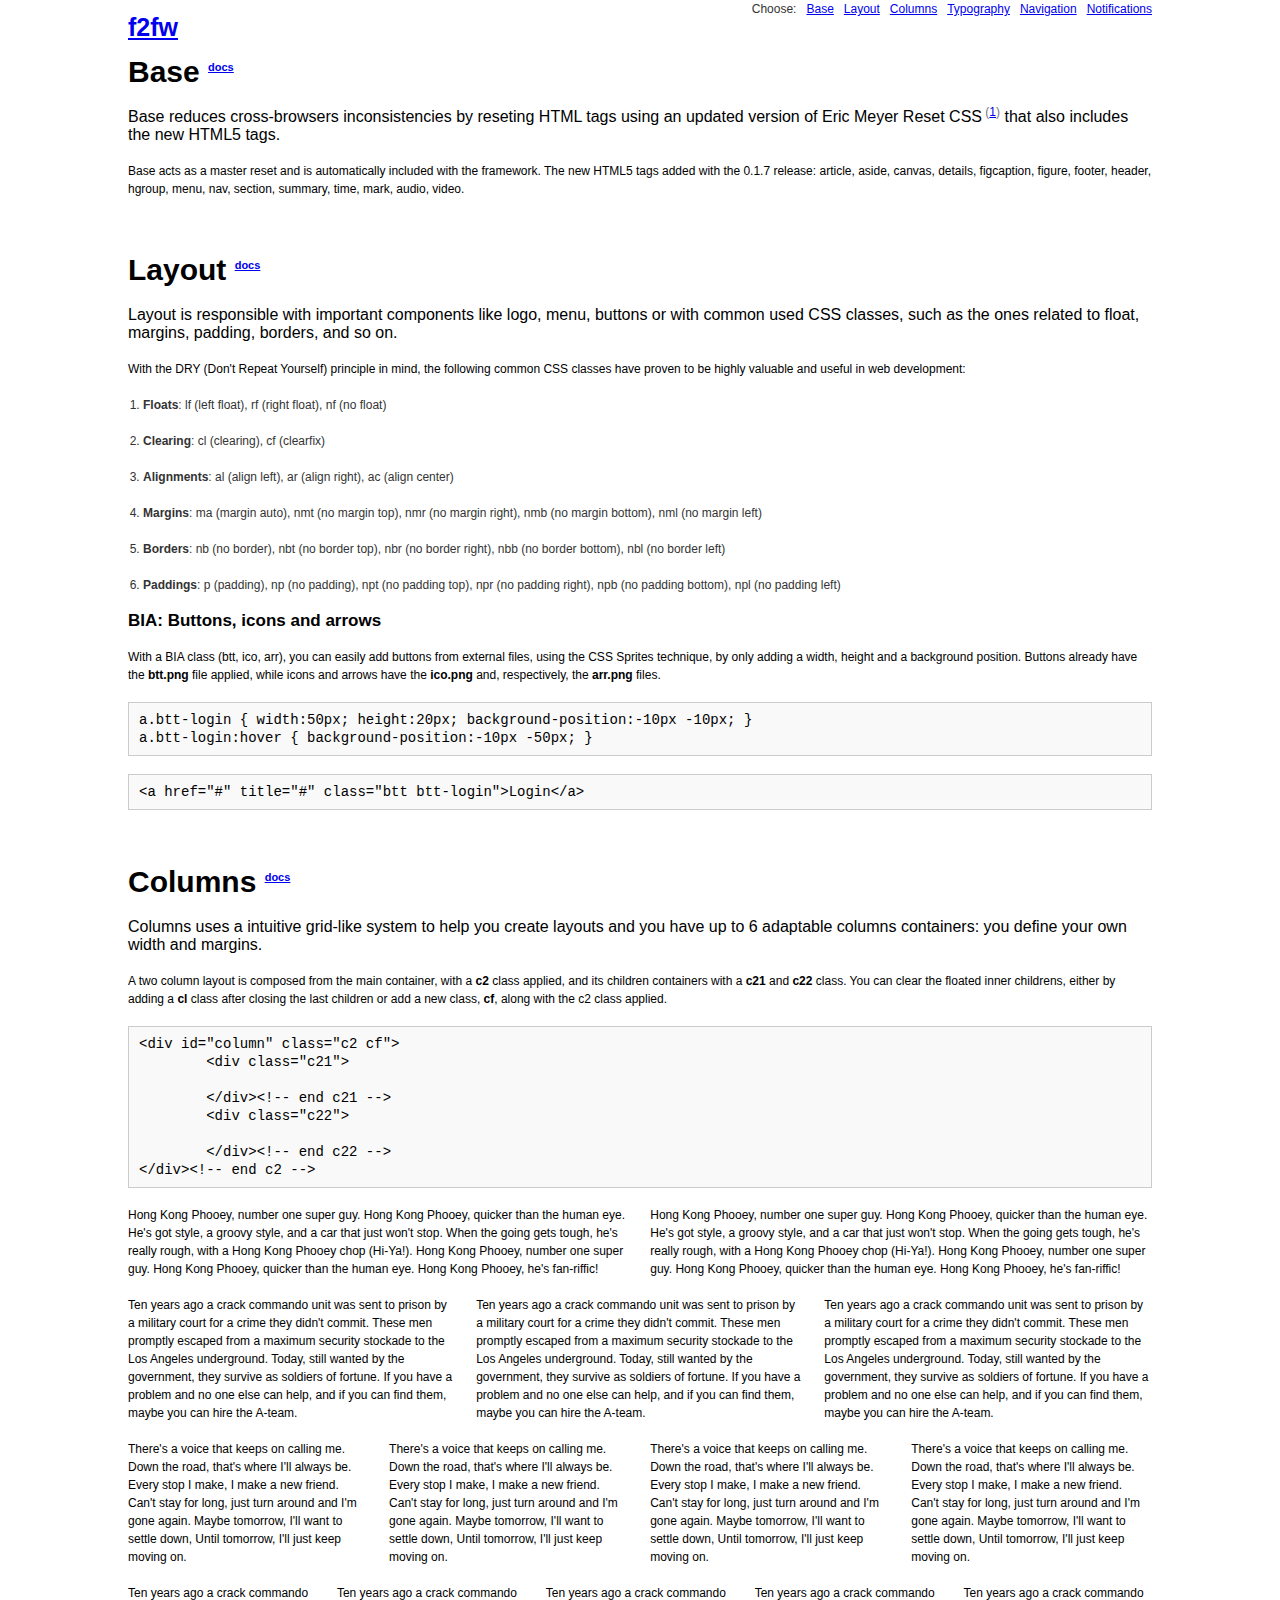
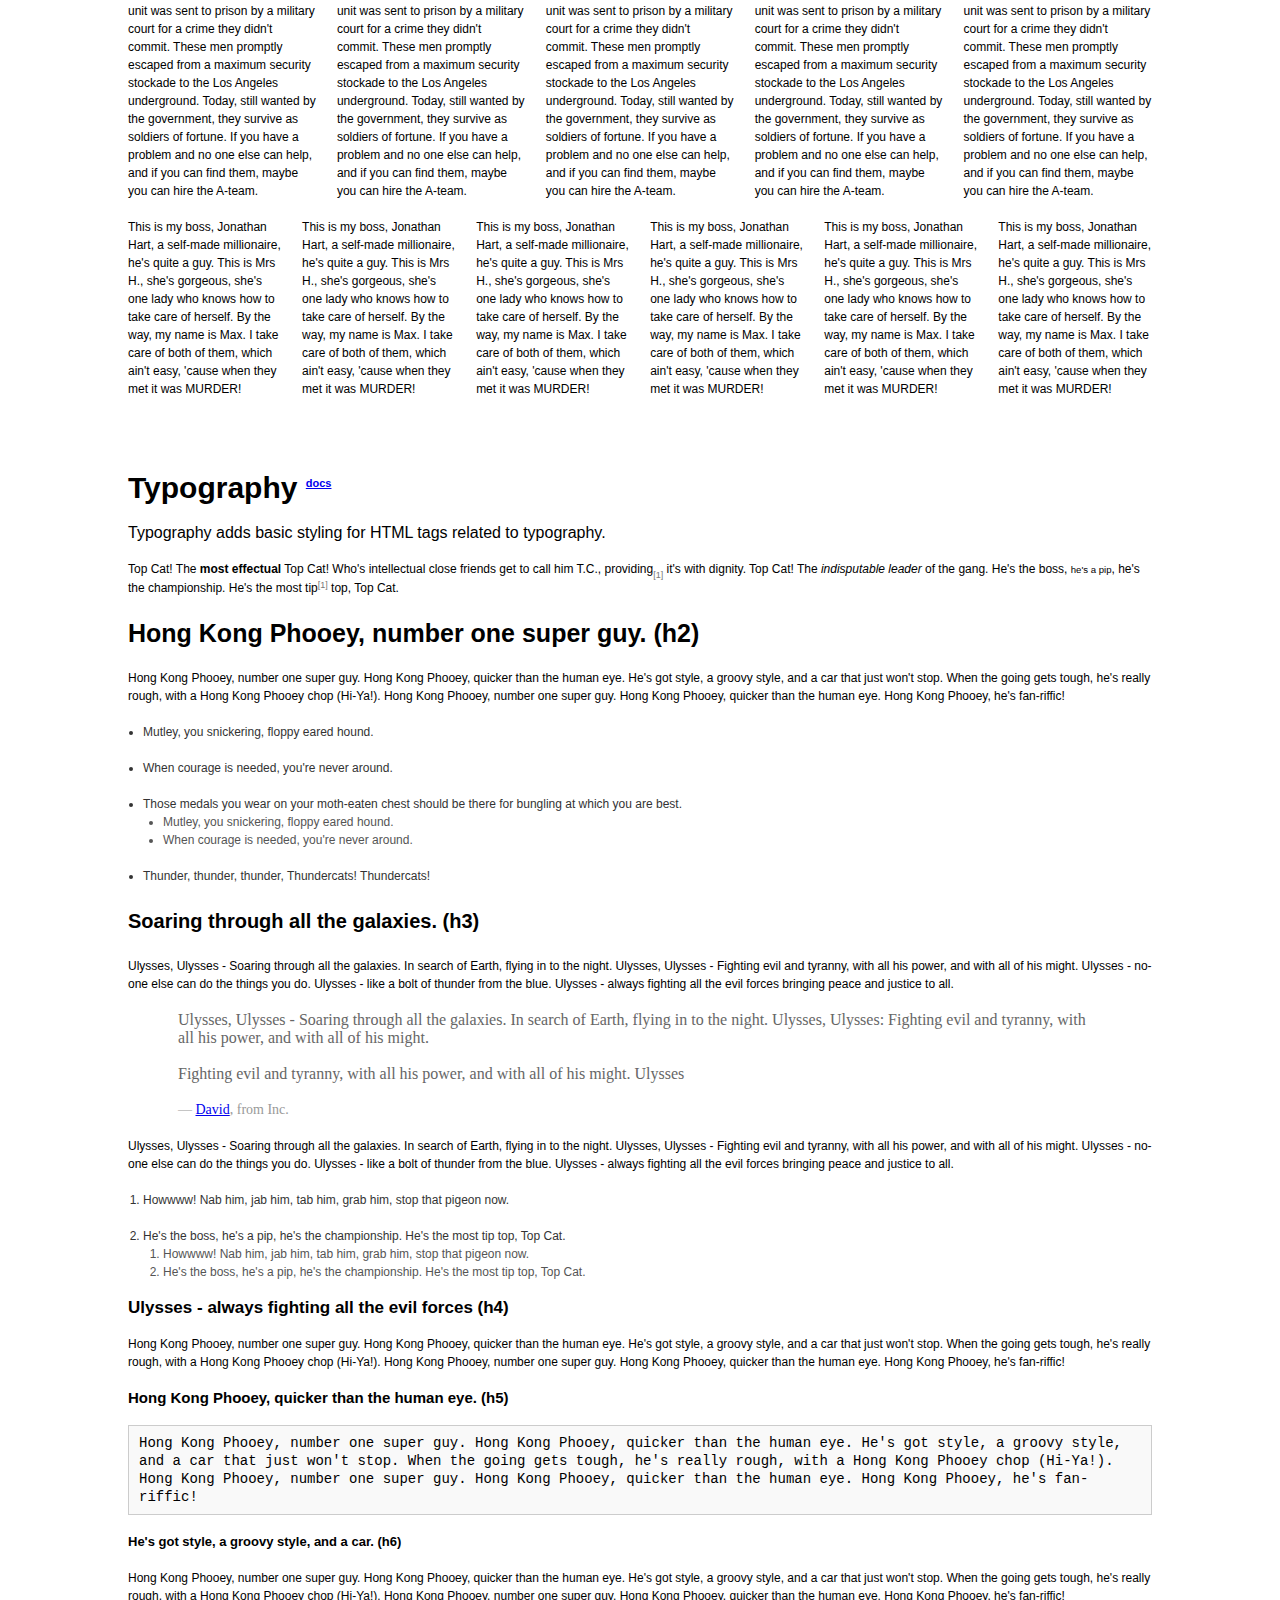
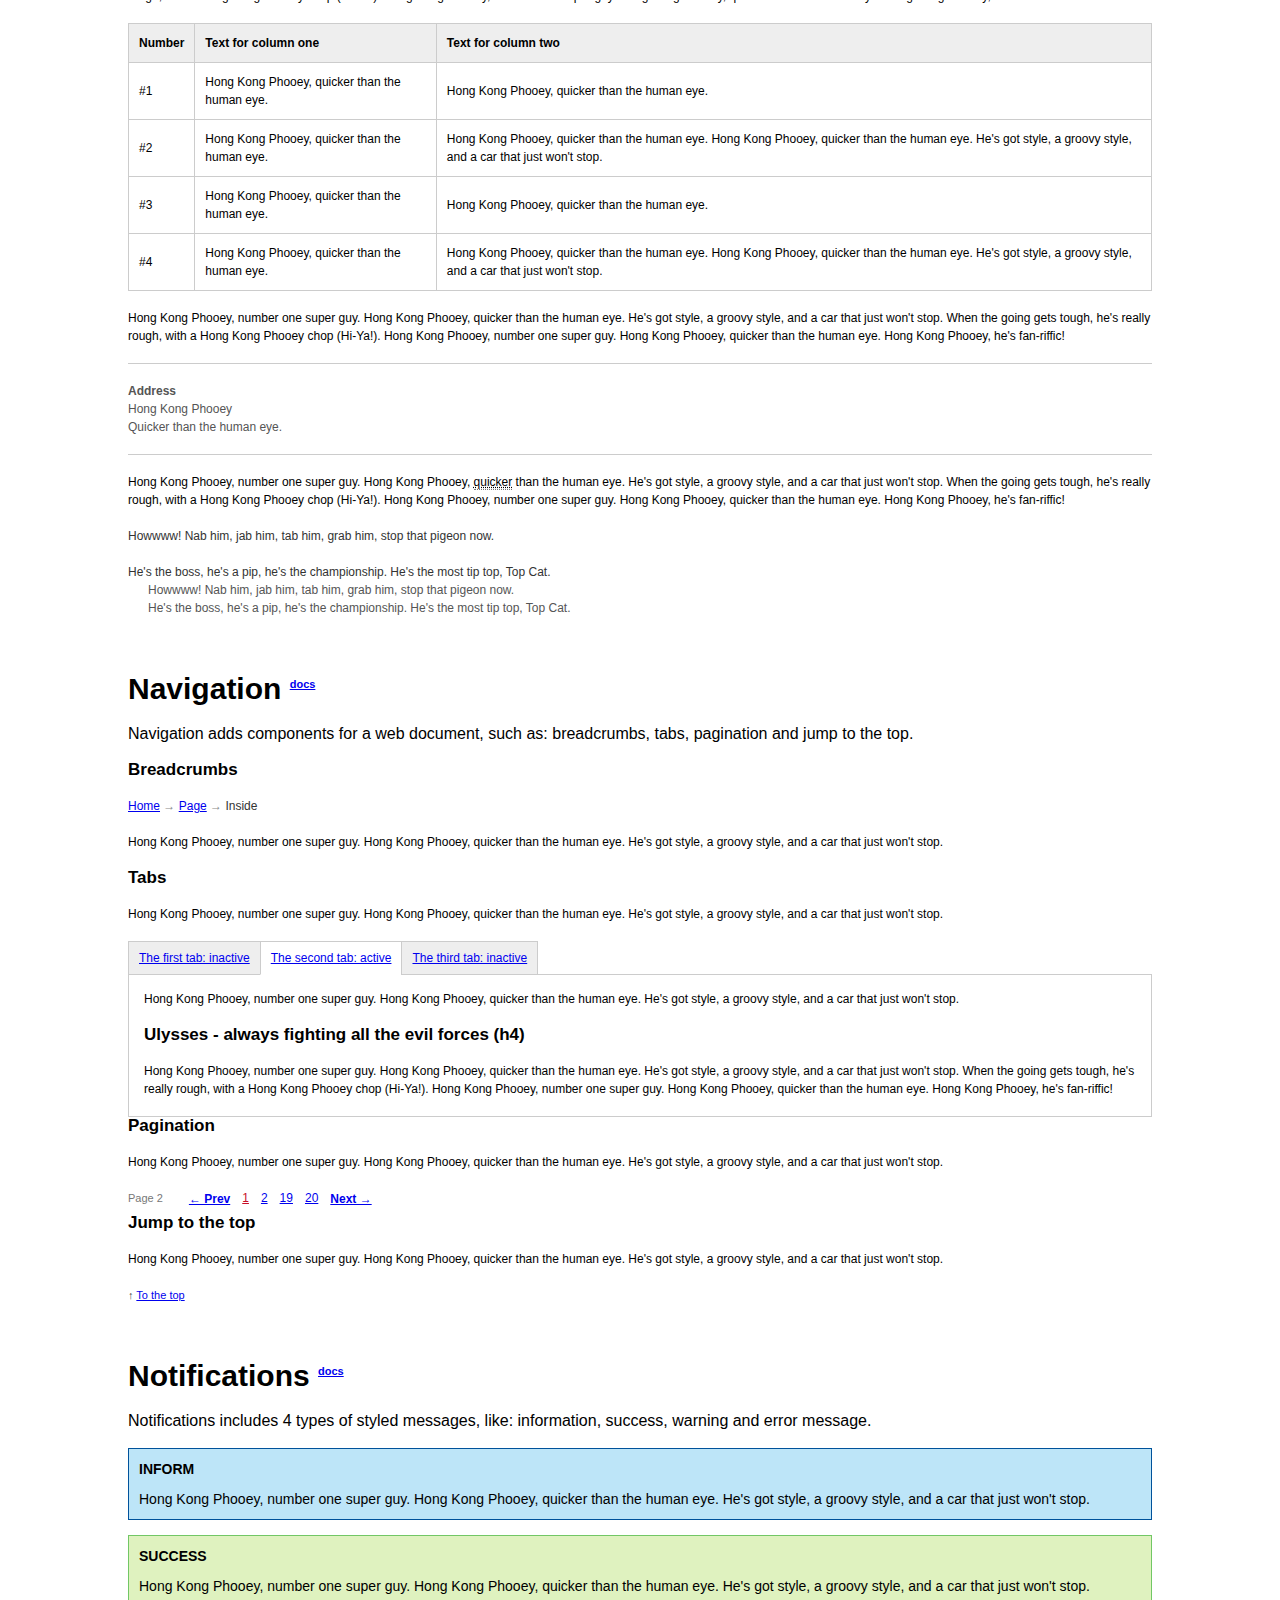
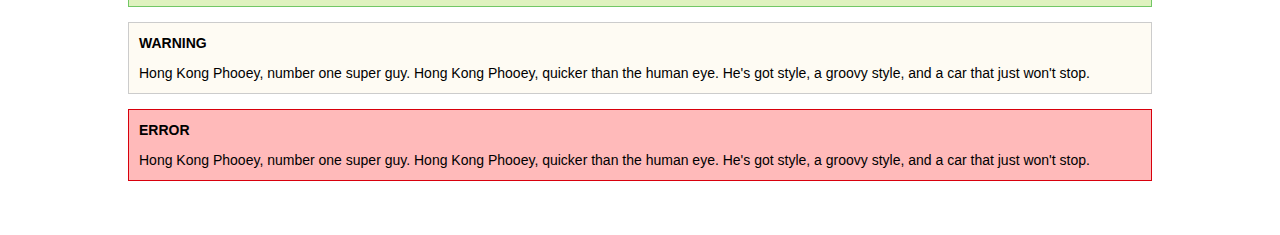
<file: nodes.html>
<!doctype html>
<html>
<head>
<meta charset="utf-8" />
<title>F2fw nodes</title>

<link href="includes/css/style.css" rel="stylesheet" type="text/css" />
<link href="includes/css/print.css" rel="stylesheet" type="text/css" media="print" />

<!--[if IE 8]><link href="includes/css/style-ie8.css" rel="stylesheet" type="text/css" /><![endif]-->
<!--[if lte IE 7]><link href="includes/css/style-ie7.css" rel="stylesheet" type="text/css" /><![endif]-->
<!--[if IE 6]><script type="text/javascript" src="includes/js/ie6.notify.js"></script><![endif]-->

<style type="text/css">
article { margin:0 0 54px 0; }
h1 sup a { font-size:11px; }
p.p16 { font-size:16px; }
</style>

</head>
<body>
	<div id="container">
		
		<header id="header">
			<div id="logo">
				<h3><a href="#" title="f2fw">f2fw</a></h3>
			</div><!-- end #logo -->
			<nav id="menu">
				<ul>
					<li>Choose:</li>
					<li><a href="#base" title="Base">Base</a></li>
					<li><a href="#layout" title="Layout">Layout</a></li>
					<li><a href="#columns" title="Columns">Columns</a></li>
					<li><a href="#typography" title="Typography">Typography</a></li>
					<li><a href="#navigation" title="Navigation">Navigation</a></li>
					<li><a href="#notifications" title="Notifications">Notifications</a></li>
					<div class="cl"></div>
				</ul>
			</nav><!-- end #menu -->
			<div class="cl"></div>
		</header><!-- end #header -->

		<article id="base">
			<h1>Base <sup><a href="http://f2fw.com/documentation/base" title="Base">docs</a></sup></h1>
			<p class="p16">Base reduces cross-browsers inconsistencies by reseting HTML tags using an updated version of Eric Meyer Reset CSS<sup> (<a href="http://meyerweb.com/eric/tools/css/reset/" title="Eric Meyer" target="_blank">1</a>)</sup> that also includes the new HTML5 tags.</p>
			<p>Base acts as a master reset and is automatically included with the framework. The new HTML5 tags added with the 0.1.7 release: <span class="tag">article, aside, canvas, details, figcaption, figure, footer, header, hgroup, menu, nav, section, summary, time, mark, audio, video</span>.</p>
		</article><!-- end #base -->

		<article id="layout">
			<h1>Layout <sup><a href="http://f2fw.com/documentation/layout" title="Layout">docs</a></sup></h1>
			<p class="p16">Layout is responsible with important components like logo, menu, buttons or with common used CSS classes, such as the ones related to float, margins, padding, borders, and so on.</p>
			<p>With the DRY (Don't Repeat Yourself) principle in mind, the following common CSS classes have proven to be highly valuable and useful in web development:</p>
			<ol>
				<li><strong>Floats</strong>: lf (left float), rf (right float), nf (no float)</li>
				<li><strong>Clearing</strong>: cl (clearing), cf (clearfix)</li>
				<li><strong>Alignments</strong>: al (align left), ar (align right), ac (align center)</li>
				<li><strong>Margins</strong>: ma (margin auto), nmt (no margin top), nmr (no margin right), nmb (no margin bottom), nml (no margin left)</li>
				<li><strong>Borders</strong>: nb (no border), nbt (no border top), nbr (no border right), nbb (no border bottom), nbl (no border left)</li>
				<li><strong>Paddings</strong>: p (padding), np (no padding), npt (no padding top), npr (no padding right), npb (no padding bottom), npl (no padding left)</li>
			</ol>
			<h4>BIA: Buttons, icons and arrows</h4>
			<p>With a BIA class (btt, ico, arr), you can easily add buttons from external files, using the CSS Sprites technique, by only adding a width, height and a background position. Buttons already have the <strong>btt.png</strong> file applied, while icons and arrows have the <strong>ico.png</strong> and, respectively, the <strong>arr.png</strong> files.</p>

<pre>a.btt-login { width:50px; height:20px; background-position:-10px -10px; }
a.btt-login:hover { background-position:-10px -50px; }</pre>
<pre>&lt;a href="#" title="#" class="btt btt-login"&gt;Login&lt;/a&gt;</pre>

		</article><!-- end #layout -->
	
		<article id="columns">
			<h1>Columns <sup><a href="http://f2fw.com/documentation/columns" title="Columns">docs</a></sup></h1>
			<p class="p16">Columns uses a intuitive grid-like system to help you create layouts and you have up to 6 adaptable columns containers: you define your own width and margins.</p>
			<p>A two column layout is composed from the main container, with a <strong>c2</strong> class applied, and its children containers with a <strong>c21</strong> and <strong>c22</strong> class. You can clear the floated inner childrens, either by adding a <strong>cl</strong> class after closing the last children or add a new class, <strong>cf</strong>, along with the c2 class applied.</p>
<pre>&lt;div id="column" class="c2 cf"&gt;
	&lt;div class="c21"&gt;

	&lt;/div&gt;&lt;!-- end c21 --&gt;
	&lt;div class="c22"&gt;

	&lt;/div&gt;&lt;!-- end c22 --&gt;
&lt;/div&gt;&lt;!-- end c2 --&gt;</pre>
			<div class="c2 cf">
				<div class="c21">
					<p>Hong Kong Phooey, number one super guy. Hong Kong Phooey, quicker than the human eye. He's got style, a groovy style, and a car that just won't stop. When the going gets tough, he's really rough, with a Hong Kong Phooey chop (Hi-Ya!). Hong Kong Phooey, number one super guy. Hong Kong Phooey, quicker than the human eye. Hong Kong Phooey, he's fan-riffic!</p>
				</div><!-- end .c21 -->
				<div class="c22">
					<p>Hong Kong Phooey, number one super guy. Hong Kong Phooey, quicker than the human eye. He's got style, a groovy style, and a car that just won't stop. When the going gets tough, he's really rough, with a Hong Kong Phooey chop (Hi-Ya!). Hong Kong Phooey, number one super guy. Hong Kong Phooey, quicker than the human eye. Hong Kong Phooey, he's fan-riffic!</p>
				</div><!-- end .c22 -->			
			</div><!-- end .c2 -->
			
			<div class="c3 cf">
				<div class="c31">
					<p>Ten years ago a crack commando unit was sent to prison by a military court for a crime they didn't commit. These men promptly escaped from a maximum security stockade to the Los Angeles underground. Today, still wanted by the government, they survive as soldiers of fortune. If you have a problem and no one else can help, and if you can find them, maybe you can hire the A-team.</p>
				</div><!-- end .c31 -->
				<div class="c32">
					<p>Ten years ago a crack commando unit was sent to prison by a military court for a crime they didn't commit. These men promptly escaped from a maximum security stockade to the Los Angeles underground. Today, still wanted by the government, they survive as soldiers of fortune. If you have a problem and no one else can help, and if you can find them, maybe you can hire the A-team.</p>
				</div><!-- end .c32 -->
				<div class="c33">
					<p>Ten years ago a crack commando unit was sent to prison by a military court for a crime they didn't commit. These men promptly escaped from a maximum security stockade to the Los Angeles underground. Today, still wanted by the government, they survive as soldiers of fortune. If you have a problem and no one else can help, and if you can find them, maybe you can hire the A-team.</p>
				</div><!-- end .c33 -->
			</div><!-- end .c3 -->
			
			<div class="c4 cf">
				<div class="c41">
					<p>There's a voice that keeps on calling me. Down the road, that's where I'll always be. Every stop I make, I make a new friend. Can't stay for long, just turn around and I'm gone again. Maybe tomorrow, I'll want to settle down, Until tomorrow, I'll just keep moving on.</p>
				</div><!-- end .c41 -->
				<div class="c42">
					<p>There's a voice that keeps on calling me. Down the road, that's where I'll always be. Every stop I make, I make a new friend. Can't stay for long, just turn around and I'm gone again. Maybe tomorrow, I'll want to settle down, Until tomorrow, I'll just keep moving on.</p>
				</div><!-- end .c42 -->
				<div class="c43">
					<p>There's a voice that keeps on calling me. Down the road, that's where I'll always be. Every stop I make, I make a new friend. Can't stay for long, just turn around and I'm gone again. Maybe tomorrow, I'll want to settle down, Until tomorrow, I'll just keep moving on.</p>
				</div><!-- end .c43 -->
				<div class="c44">
					<p>There's a voice that keeps on calling me. Down the road, that's where I'll always be. Every stop I make, I make a new friend. Can't stay for long, just turn around and I'm gone again. Maybe tomorrow, I'll want to settle down, Until tomorrow, I'll just keep moving on.</p>
				</div><!-- end .c44 -->
			</div><!-- end .c4 -->
			
			<div class="c5 cf">
				<div class="c51">
					<p>Ten years ago a crack commando unit was sent to prison by a military court for a crime they didn't commit. These men promptly escaped from a maximum security stockade to the Los Angeles underground. Today, still wanted by the government, they survive as soldiers of fortune. If you have a problem and no one else can help, and if you can find them, maybe you can hire the A-team.</p>
				</div><!-- end .c51 -->
				<div class="c52">
					<p>Ten years ago a crack commando unit was sent to prison by a military court for a crime they didn't commit. These men promptly escaped from a maximum security stockade to the Los Angeles underground. Today, still wanted by the government, they survive as soldiers of fortune. If you have a problem and no one else can help, and if you can find them, maybe you can hire the A-team.</p>
				</div><!-- end .c52 -->
				<div class="c53">
					<p>Ten years ago a crack commando unit was sent to prison by a military court for a crime they didn't commit. These men promptly escaped from a maximum security stockade to the Los Angeles underground. Today, still wanted by the government, they survive as soldiers of fortune. If you have a problem and no one else can help, and if you can find them, maybe you can hire the A-team.</p>
				</div><!-- end .c53 -->
				<div class="c54">
					<p>Ten years ago a crack commando unit was sent to prison by a military court for a crime they didn't commit. These men promptly escaped from a maximum security stockade to the Los Angeles underground. Today, still wanted by the government, they survive as soldiers of fortune. If you have a problem and no one else can help, and if you can find them, maybe you can hire the A-team.</p>
				</div><!-- end .c54 -->
				<div class="c55">
					<p>Ten years ago a crack commando unit was sent to prison by a military court for a crime they didn't commit. These men promptly escaped from a maximum security stockade to the Los Angeles underground. Today, still wanted by the government, they survive as soldiers of fortune. If you have a problem and no one else can help, and if you can find them, maybe you can hire the A-team.</p>
				</div><!-- end .c55 -->
			</div><!-- end .c5 -->
			
			<div class="c6 cf">
				<div class="c61">
					<p>This is my boss, Jonathan Hart, a self-made millionaire, he's quite a guy. This is Mrs H., she's gorgeous, she's one lady who knows how to take care of herself. By the way, my name is Max. I take care of both of them, which ain't easy, 'cause when they met it was MURDER!</p>
				</div><!-- end .c61 -->
				<div class="c62">
					<p>This is my boss, Jonathan Hart, a self-made millionaire, he's quite a guy. This is Mrs H., she's gorgeous, she's one lady who knows how to take care of herself. By the way, my name is Max. I take care of both of them, which ain't easy, 'cause when they met it was MURDER!</p>
				</div><!-- end .c62 -->
				<div class="c63">
					<p>This is my boss, Jonathan Hart, a self-made millionaire, he's quite a guy. This is Mrs H., she's gorgeous, she's one lady who knows how to take care of herself. By the way, my name is Max. I take care of both of them, which ain't easy, 'cause when they met it was MURDER!</p>
				</div><!-- end .c63 -->
				<div class="c64">
					<p>This is my boss, Jonathan Hart, a self-made millionaire, he's quite a guy. This is Mrs H., she's gorgeous, she's one lady who knows how to take care of herself. By the way, my name is Max. I take care of both of them, which ain't easy, 'cause when they met it was MURDER!</p>
				</div><!-- end .c65 -->
				<div class="c65">
					<p>This is my boss, Jonathan Hart, a self-made millionaire, he's quite a guy. This is Mrs H., she's gorgeous, she's one lady who knows how to take care of herself. By the way, my name is Max. I take care of both of them, which ain't easy, 'cause when they met it was MURDER!</p>
				</div><!-- end .c65 -->
				<div class="c66">
					<p>This is my boss, Jonathan Hart, a self-made millionaire, he's quite a guy. This is Mrs H., she's gorgeous, she's one lady who knows how to take care of herself. By the way, my name is Max. I take care of both of them, which ain't easy, 'cause when they met it was MURDER!</p>
				</div><!-- end .c66 -->
			</div><!-- end .c6 -->

		</article><!-- end #columns -->
		
		<article id="typography">
			<h1>Typography <sup><a href="http://f2fw.com/documentation/typography" title="Typography">docs</a></sup></h1>
			<p class="p16">Typography adds basic styling for HTML tags related to typography.</p>
			
			<p>Top Cat! The <strong>most effectual</strong> Top Cat! Who's intellectual close friends get to call him T.C., providing<sub>[1]</sub> it's with dignity. Top Cat! The <em>indisputable leader</em> of the gang. He's the boss, <small>he's a pip</small>, he's the championship. He's the most tip<sup>[1]</sup> top, Top Cat.</p>
			<h2>Hong Kong Phooey, number one super guy. (h2)</h2>
			<p>Hong Kong Phooey, number one super guy. Hong Kong Phooey, quicker than the human eye. He's got style, a groovy style, and a car that just won't stop. When the going gets tough, he's really rough, with a Hong Kong Phooey chop (Hi-Ya!). Hong Kong Phooey, number one super guy. Hong Kong Phooey, quicker than the human eye. Hong Kong Phooey, he's fan-riffic!</p>
			<ul>
				<li>Mutley, you snickering, floppy eared hound.</li>
				<li>When courage is needed, you're never around.</li>
				<li>Those medals you wear on your moth-eaten chest should be there for bungling at which you are best.
					<ul>
						<li>Mutley, you snickering, floppy eared hound.</li>
						<li>When courage is needed, you're never around.</li>
					</ul>
				</li>
				<li>Thunder, thunder, thunder, Thundercats! Thundercats!</li>
			</ul>
			<h3>Soaring through all the galaxies. (h3)</h3>
			<p>Ulysses, Ulysses - Soaring through all the galaxies. In search of Earth, flying in to the night. Ulysses, Ulysses - Fighting evil and tyranny, with all his power, and with all of his might. Ulysses - no-one else can do the things you do. Ulysses - like a bolt of thunder from the blue. Ulysses - always fighting all the evil forces bringing peace and justice to all.</p>
			<blockquote>
				<p>Ulysses, Ulysses - Soaring through all the galaxies. In search of Earth, flying in to the night. Ulysses, Ulysses: Fighting evil and tyranny, with all his power, and with all of his might.</p>
				<p>Fighting evil and tyranny, with all his power, and with all of his might. Ulysses</p>
				<p class="author">&mdash; <a href="#" title="#">David</a>, from Inc.</p>
			</blockquote>
			<p>Ulysses, Ulysses - Soaring through all the galaxies. In search of Earth, flying in to the night. Ulysses, Ulysses - Fighting evil and tyranny, with all his power, and with all of his might. Ulysses - no-one else can do the things you do. Ulysses - like a bolt of thunder from the blue. Ulysses - always fighting all the evil forces bringing peace and justice to all.</p>
			<ol>
				<li>Howwww! Nab him, jab him, tab him, grab him, stop that pigeon now.</li>
				<li>He's the boss, he's a pip, he's the championship. He's the most tip top, Top Cat.
					<ol>
						<li>Howwww! Nab him, jab him, tab him, grab him, stop that pigeon now.</li>
						<li>He's the boss, he's a pip, he's the championship. He's the most tip top, Top Cat.</li>
					</ol>
				</li>
			</ol>
			<h4>Ulysses - always fighting all the evil forces (h4)</h4>
			<p>Hong Kong Phooey, number one super guy. Hong Kong Phooey, quicker than the human eye. He's got style, a groovy style, and a car that just won't stop. When the going gets tough, he's really rough, with a Hong Kong Phooey chop (Hi-Ya!). Hong Kong Phooey, number one super guy. Hong Kong Phooey, quicker than the human eye. Hong Kong Phooey, he's fan-riffic!</p>
			<h5>Hong Kong Phooey, quicker than the human eye. (h5)</h5>
			<pre>Hong Kong Phooey, number one super guy. Hong Kong Phooey, quicker than the human eye. He's got style, a groovy style, and a car that just won't stop. When the going gets tough, he's really rough, with a Hong Kong Phooey chop (Hi-Ya!). Hong Kong Phooey, number one super guy. Hong Kong Phooey, quicker than the human eye. Hong Kong Phooey, he's fan-riffic!</pre>
			<h6>He's got style, a groovy style, and a car. (h6)</h6>
			<p>Hong Kong Phooey, number one super guy. Hong Kong Phooey, quicker than the human eye. He's got style, a groovy style, and a car that just won't stop. When the going gets tough, he's really rough, with a Hong Kong Phooey chop (Hi-Ya!). Hong Kong Phooey, number one super guy. Hong Kong Phooey, quicker than the human eye. Hong Kong Phooey, he's fan-riffic!</p>

			<table>
				<tr>
					<th>Number</th>
					<th>Text for column one</th>
					<th>Text for column two</th>
				</tr>
				<tr>
					<td>#1</td>
					<td>Hong Kong Phooey, quicker than the human eye.</td>
					<td>Hong Kong Phooey, quicker than the human eye.</td>
				</tr>
				<tr>
					<td>#2</td>
					<td>Hong Kong Phooey, quicker than the human eye.</td>
					<td>Hong Kong Phooey, quicker than the human eye. Hong Kong Phooey, quicker than the human eye. He's got style, a groovy style, and a car that just won't stop.</td>
				</tr>
				<tr>
					<td>#3</td>
					<td>Hong Kong Phooey, quicker than the human eye.</td>
					<td>Hong Kong Phooey, quicker than the human eye.</td>
				</tr>
				<tr>
					<td>#4</td>
					<td>Hong Kong Phooey, quicker than the human eye.</td>
					<td>Hong Kong Phooey, quicker than the human eye. Hong Kong Phooey, quicker than the human eye. He's got style, a groovy style, and a car that just won't stop.</td>
				</tr>
			</table>

			<p>Hong Kong Phooey, number one super guy. Hong Kong Phooey, quicker than the human eye. He's got style, a groovy style, and a car that just won't stop. When the going gets tough, he's really rough, with a Hong Kong Phooey chop (Hi-Ya!). Hong Kong Phooey, number one super guy. Hong Kong Phooey, quicker than the human eye. Hong Kong Phooey, he's fan-riffic!</p>	
			<hr />
			
			<address>
				<strong>Address</strong><br />
				Hong Kong Phooey<br />
				Quicker than the human eye.
			</address>
			
			<hr />
			<p>Hong Kong Phooey, number one super guy. Hong Kong Phooey, <abbr title="quicker">quicker</abbr> than the human eye. He's got style, a groovy style, and a car that just won't stop. When the going gets tough, he's really rough, with a Hong Kong Phooey chop (Hi-Ya!). Hong Kong Phooey, number one super guy. Hong Kong Phooey, quicker than the human eye. Hong Kong Phooey, he's fan-riffic!</p>
			
			<ol class="nostyle">
				<li>Howwww! Nab him, jab him, tab him, grab him, stop that pigeon now.</li>
				<li>He's the boss, he's a pip, he's the championship. He's the most tip top, Top Cat.
					<ol>
						<li>Howwww! Nab him, jab him, tab him, grab him, stop that pigeon now.</li>
						<li>He's the boss, he's a pip, he's the championship. He's the most tip top, Top Cat.</li>
					</ol>
				</li>
			</ol>
		</article><!-- end #typography -->

		<article id="navigation">
			<h1>Navigation <sup><a href="http://f2fw.com/documentation/navigation" title="Navigation">docs</a></sup></h1>
			<p class="p16">Navigation adds components for a web document, such as: breadcrumbs, tabs, pagination and jump to the top.</p>
			
			<h4>Breadcrumbs</h4>
			<div class="breadcrumbs">
				<p><a href="#" title="#">Home</a> <span class="sep">&rarr;</span> <a href="#" title="#">Page</a> <span class="sep">&rarr;</span> <span class="current"> Inside</span></p>
			</div><!-- end .breadcrumbs -->
			<p>Hong Kong Phooey, number one super guy. Hong Kong Phooey, quicker than the human eye. He's got style, a groovy style, and a car that just won't stop.</p>
			
			<h4>Tabs</h4>
			<p>Hong Kong Phooey, number one super guy. Hong Kong Phooey, quicker than the human eye. He's got style, a groovy style, and a car that just won't stop.</p>
			<div class="tabs">
				<div class="tabs-n">
					<ul>
						<li><a href="#" title="#">The first tab: inactive</a></li>
						<li class="active"><a href="#" title="#">The second tab: active</a></li>
						<li><a href="#" title="#">The third tab: inactive</a></li>
						<div class="cl"></div>
					</ul>
				</div><!-- end .tabs-n -->
				<div class="tabs-c">
					<p>Hong Kong Phooey, number one super guy. Hong Kong Phooey, quicker than the human eye. He's got style, a groovy style, and a car that just won't stop.</p>
					<h4>Ulysses - always fighting all the evil forces (h4)</h4>
					<p>Hong Kong Phooey, number one super guy. Hong Kong Phooey, quicker than the human eye. He's got style, a groovy style, and a car that just won't stop. When the going gets tough, he's really rough, with a Hong Kong Phooey chop (Hi-Ya!). Hong Kong Phooey, number one super guy. Hong Kong Phooey, quicker than the human eye. Hong Kong Phooey, he's fan-riffic!</p>
				</div><!-- end .tabs-c -->
			</div><!-- end .tabs -->
			
			<h4>Pagination</h4>
			<p>Hong Kong Phooey, number one super guy. Hong Kong Phooey, quicker than the human eye. He's got style, a groovy style, and a car that just won't stop.</p>
			<div class="pagination">
				<ul class="cf">
					<li class="page">Page 2</li>
					<li class="ext"><a href="#" title="#">&larr; Prev</a></li>
					<li class="active"><a href="#" title="#">1</a></li>
					<li><a href="#" title="#">2</a></li>
					<li><a href="#" title="#">19</a></li>
					<li><a href="#" title="#">20</a</li>
					<li class="ext"><a href="#" title="#">Next &rarr;</a></li>
				</ul>
			</div><!-- end .pagination -->
			
			<h4>Jump to the top</h4>
			<p>Hong Kong Phooey, number one super guy. Hong Kong Phooey, quicker than the human eye. He's got style, a groovy style, and a car that just won't stop.</p>
			<div class="jump">
				<p>&uarr; <a href="#" title="#">To the top</a></p>
			</div><!-- end .jump -->
			
		</article><!-- end #navigation -->
		
		<article id="notifications">
			<h1>Notifications <sup><a href="http://f2fw.com/documentation/notifications" title="Notifications">docs</a></sup></h1>
			<p class="p16">Notifications includes 4 types of styled messages, like: information, success, warning and error message.</p>
			
			<div class="notifications">
				<div class="inform">
					<p class="title">Inform</p>
					<p>Hong Kong Phooey, number one super guy. Hong Kong Phooey, quicker than the human eye. He's got style, a groovy style, and a car that just won't stop.</p>
				</div><!-- end .inform -->
				<div class="success">
					<p class="title">Success</p>
					<p>Hong Kong Phooey, number one super guy. Hong Kong Phooey, quicker than the human eye. He's got style, a groovy style, and a car that just won't stop.</p>
				</div><!-- end .success -->
				<div class="warning">
					<p class="title">Warning</p>
					<p>Hong Kong Phooey, number one super guy. Hong Kong Phooey, quicker than the human eye. He's got style, a groovy style, and a car that just won't stop.</p>
				</div><!-- end .warning -->
				<div class="error">
					<p class="title">Error</p>
					<p>Hong Kong Phooey, number one super guy. Hong Kong Phooey, quicker than the human eye. He's got style, a groovy style, and a car that just won't stop.</p>
				</div><!-- end .error -->
			</div><!-- end .notifications -->
		</article><!-- end #notifications -->
		
	</div><!-- end #container -->
</body>
</html>
</file>
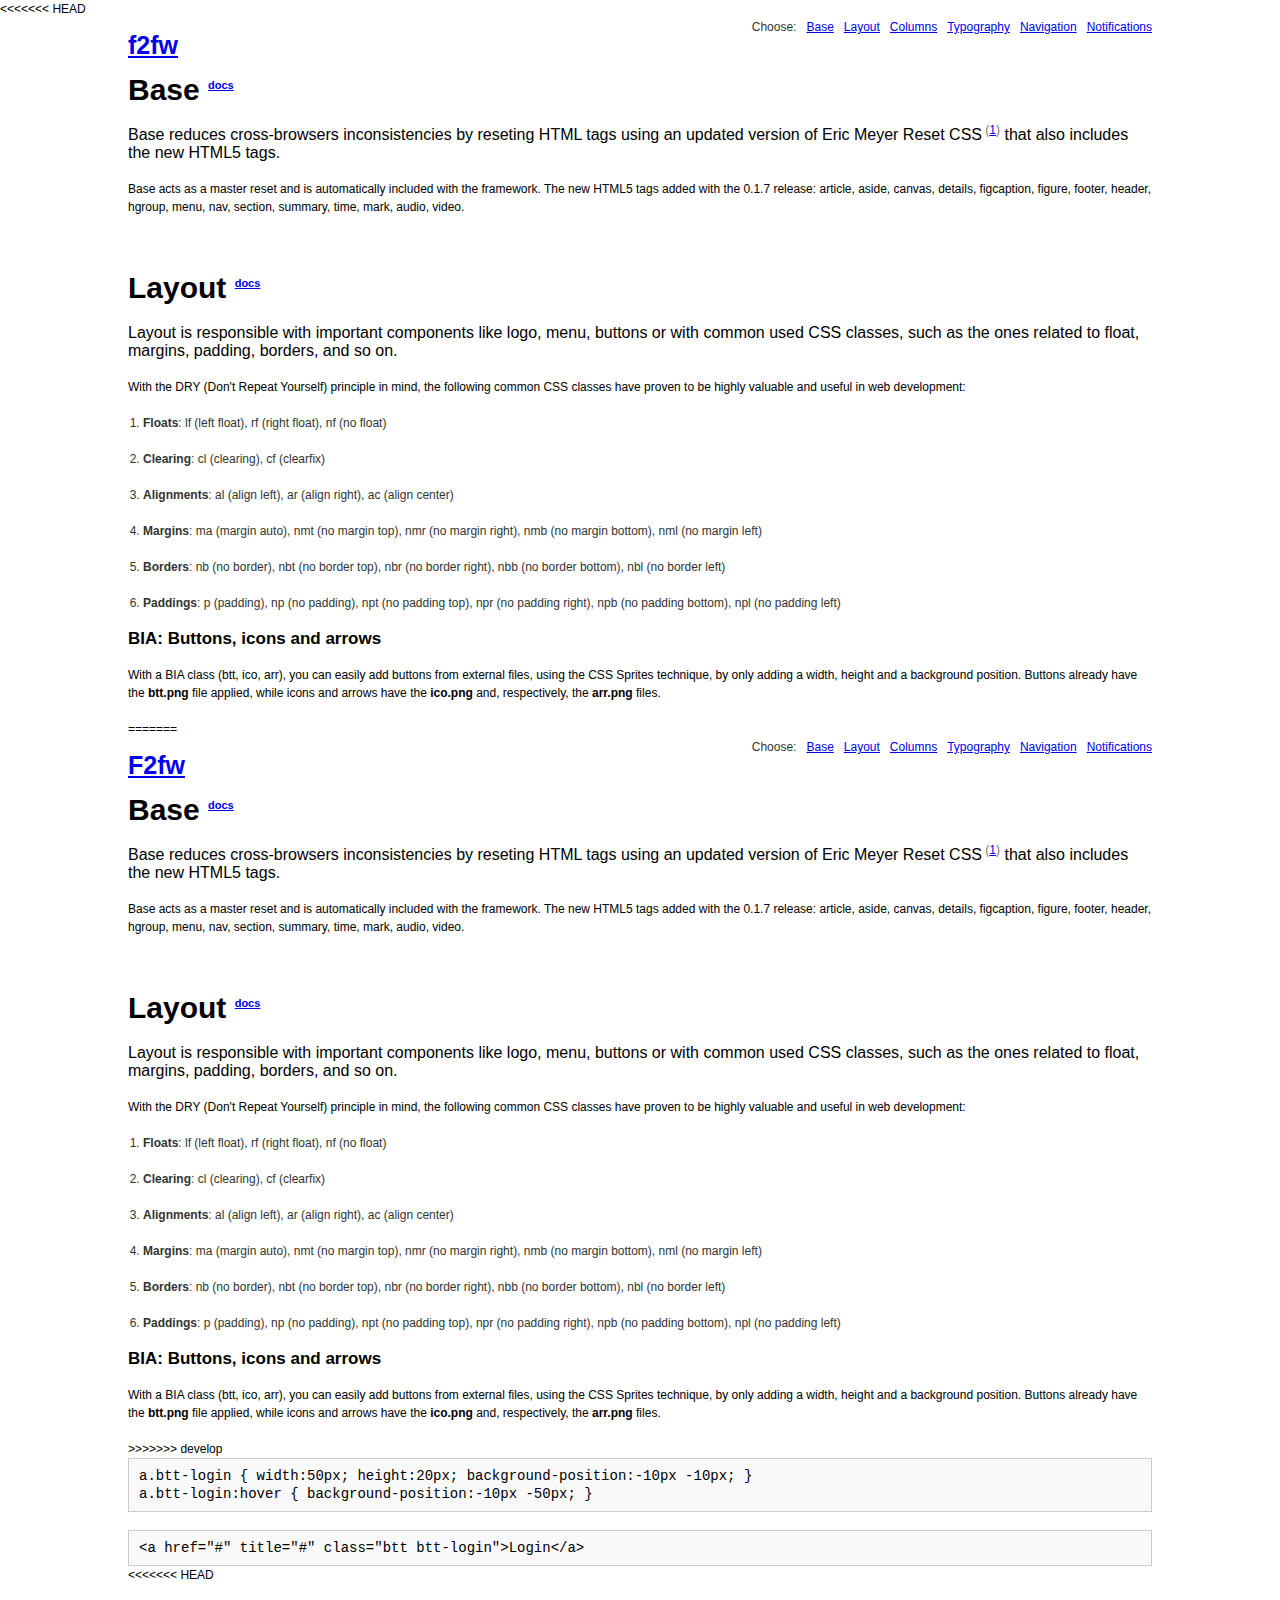
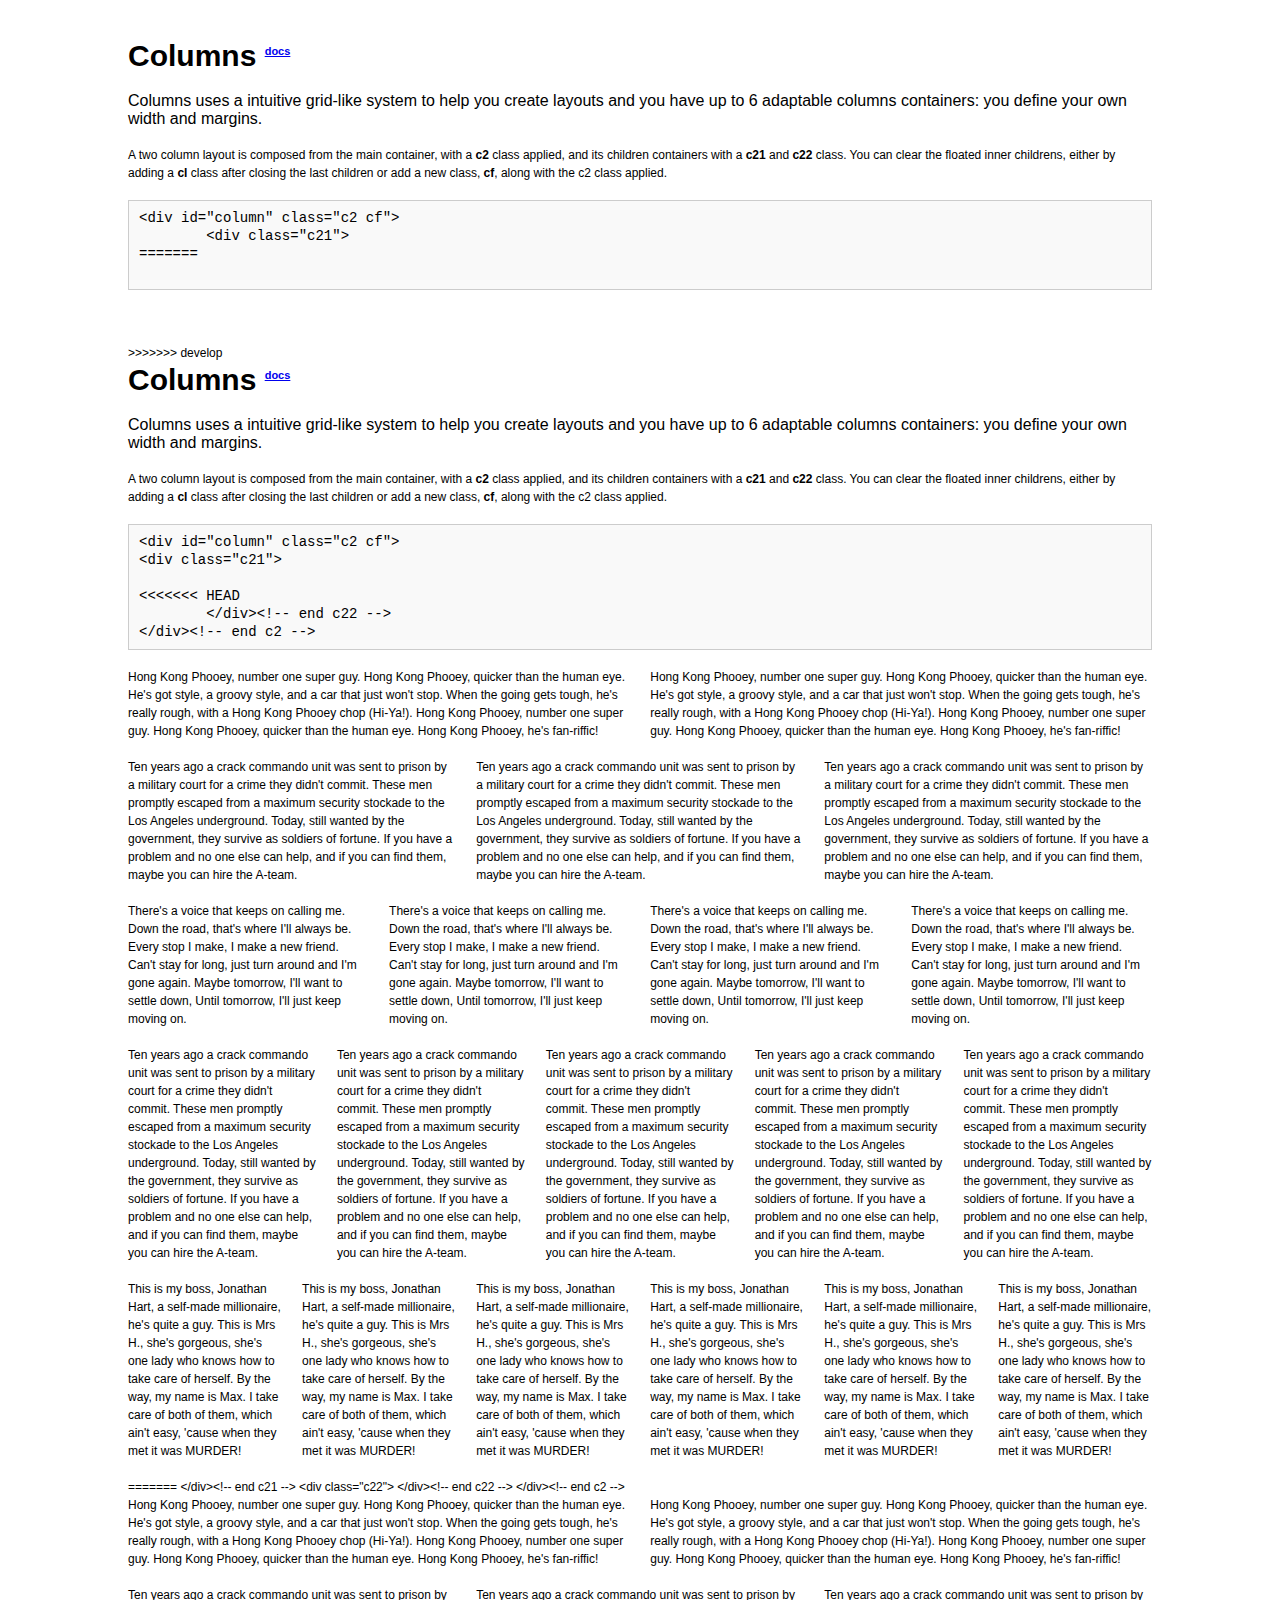
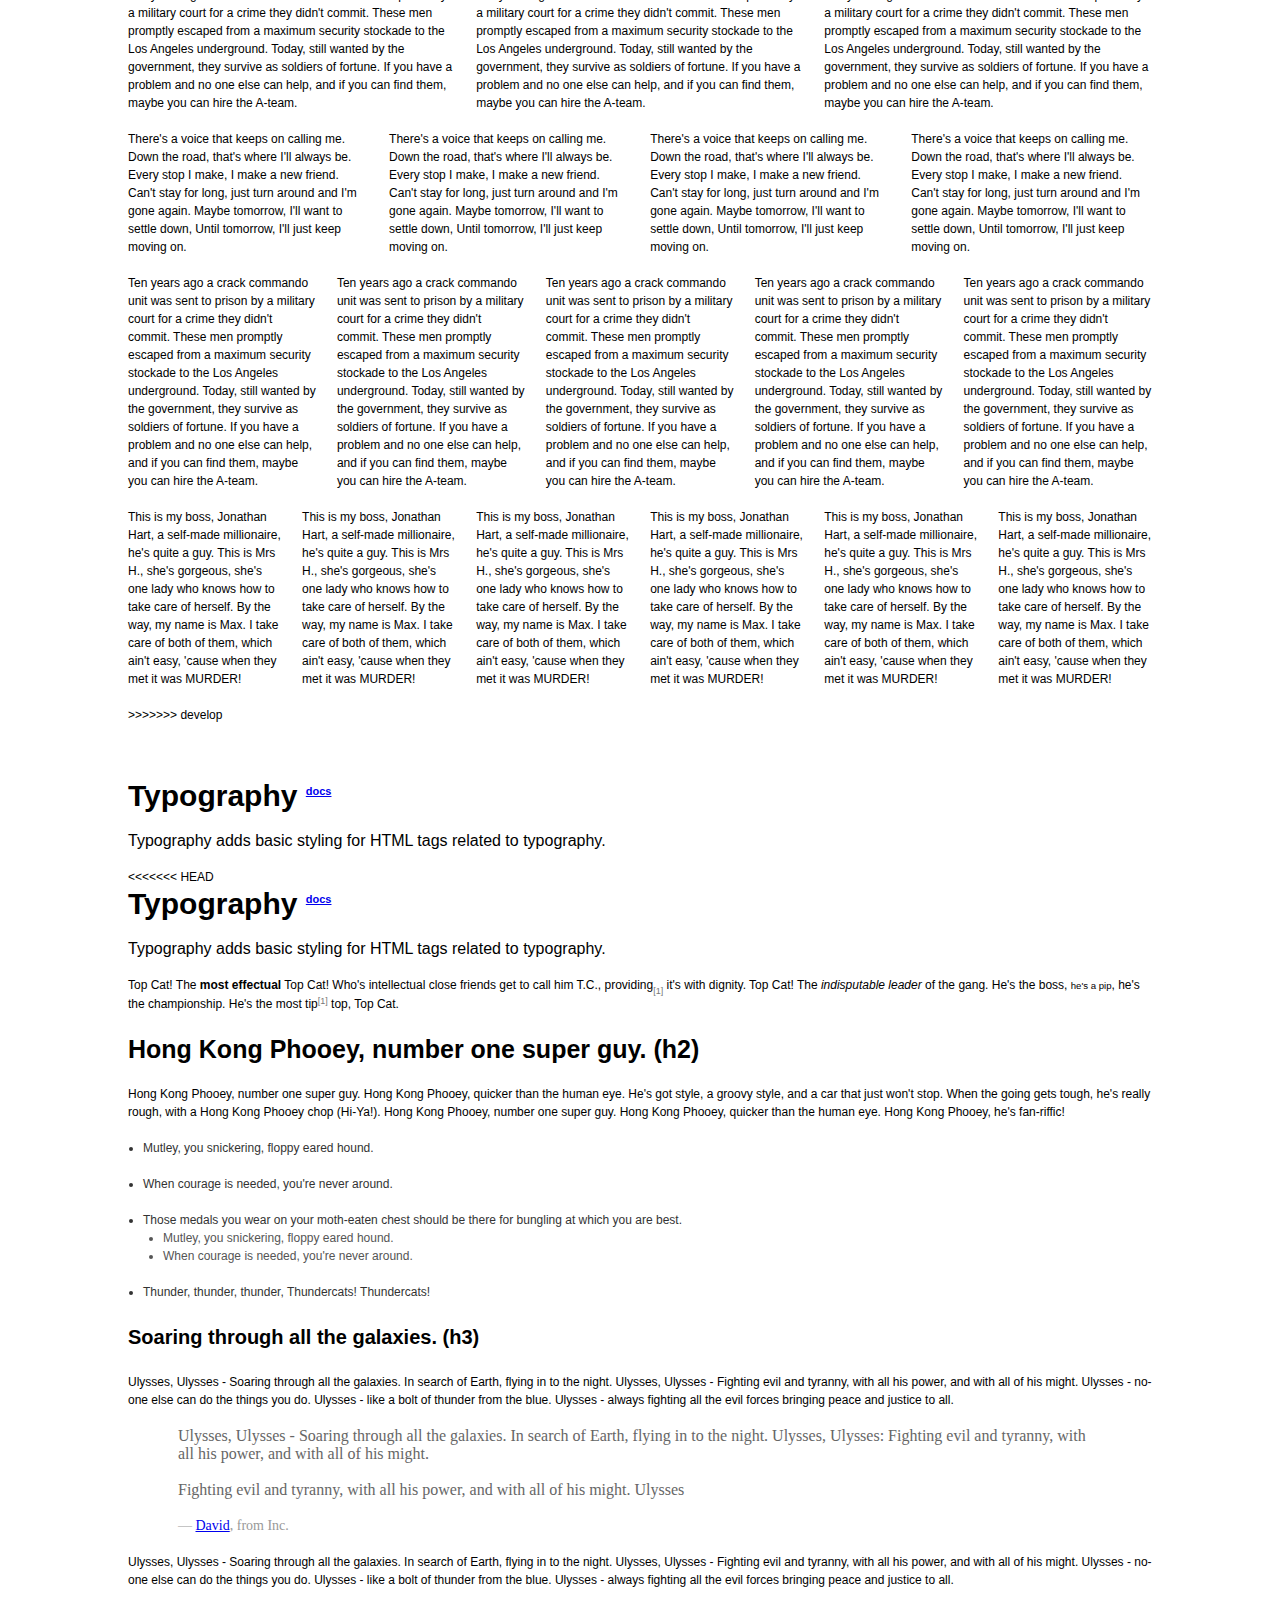
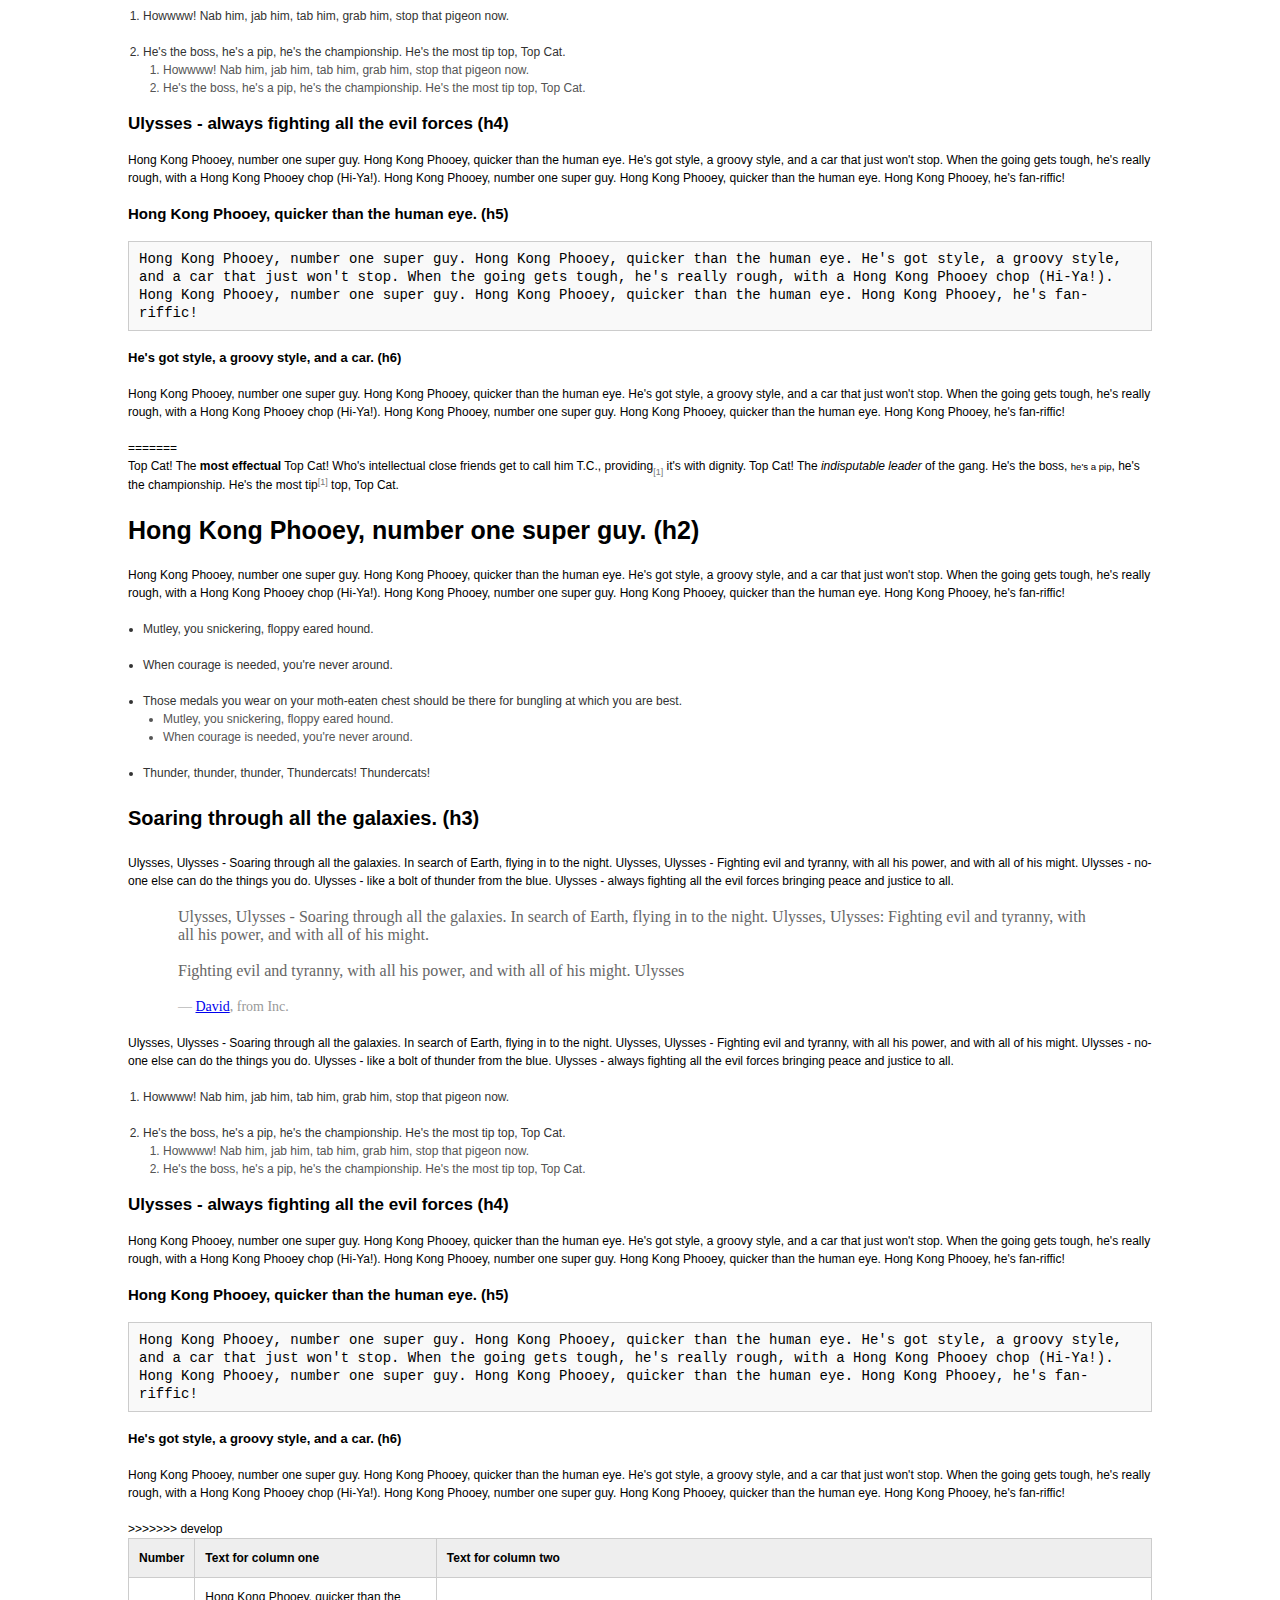
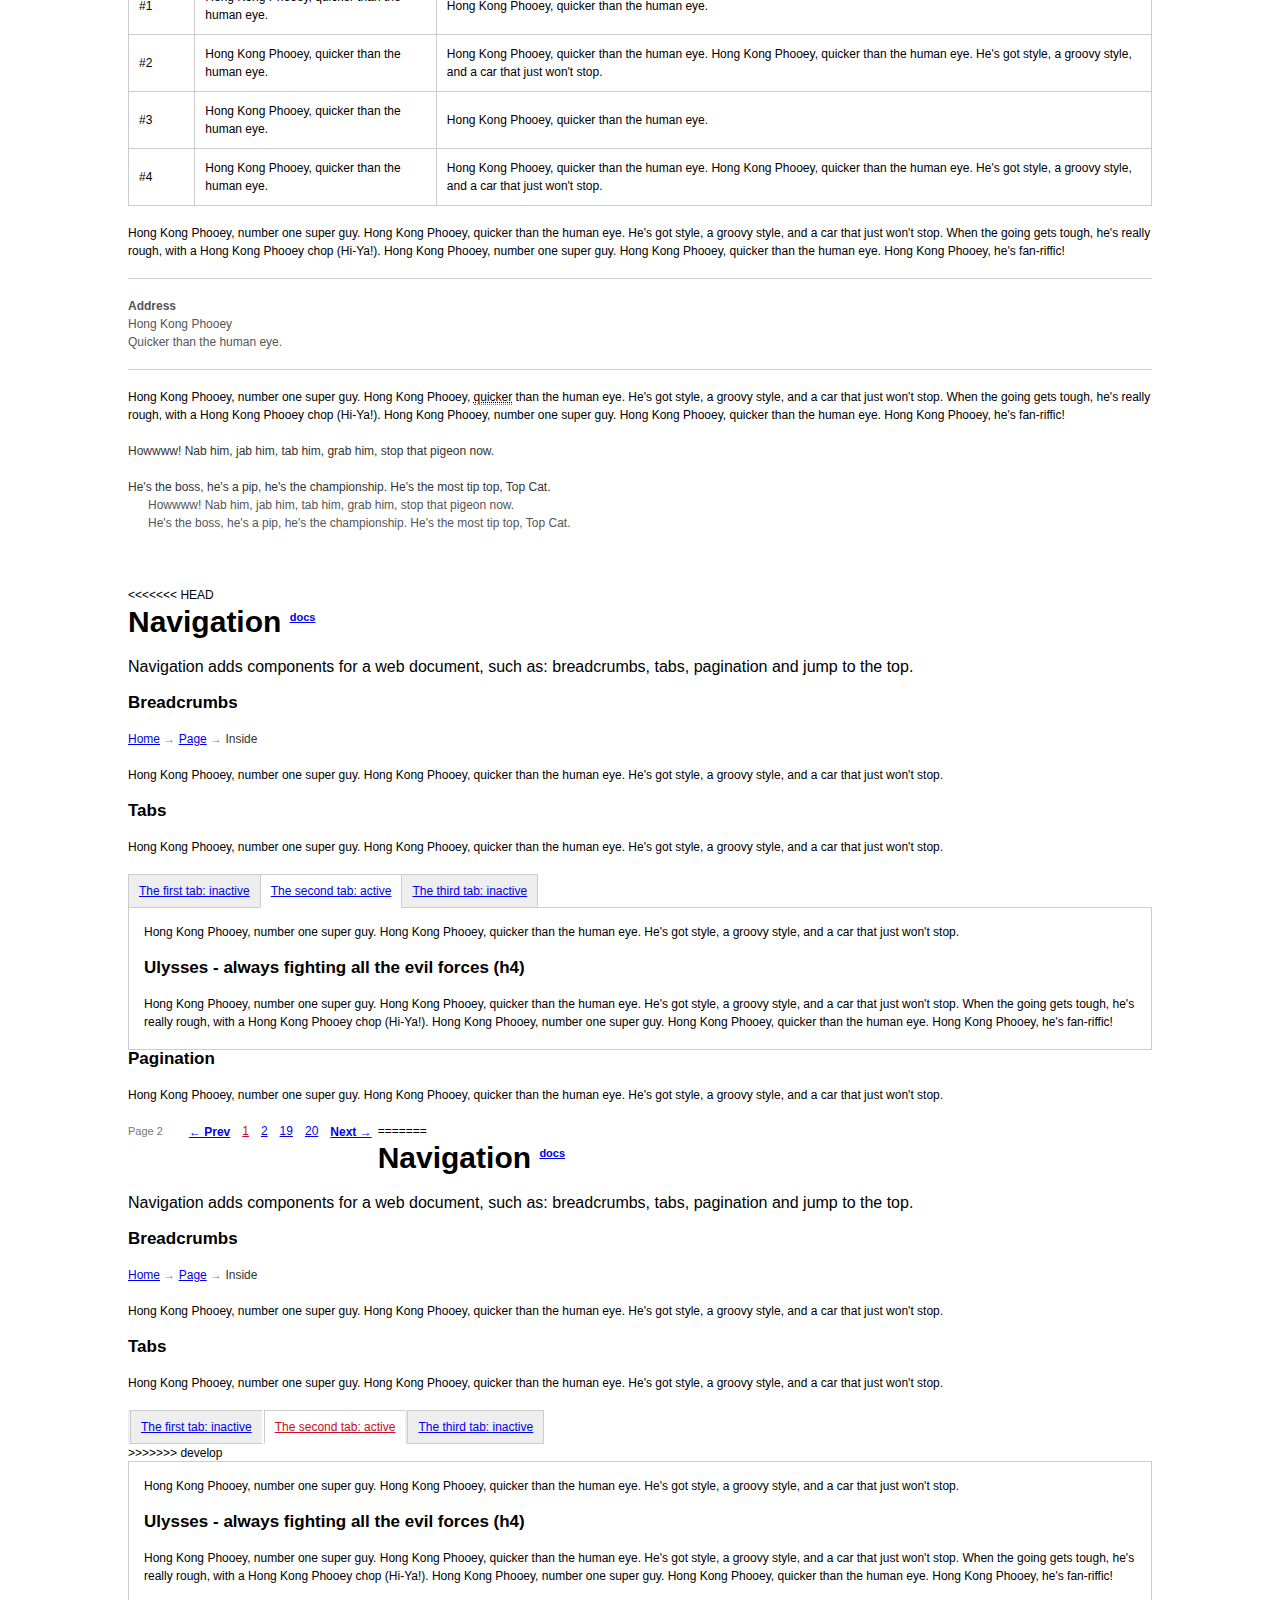
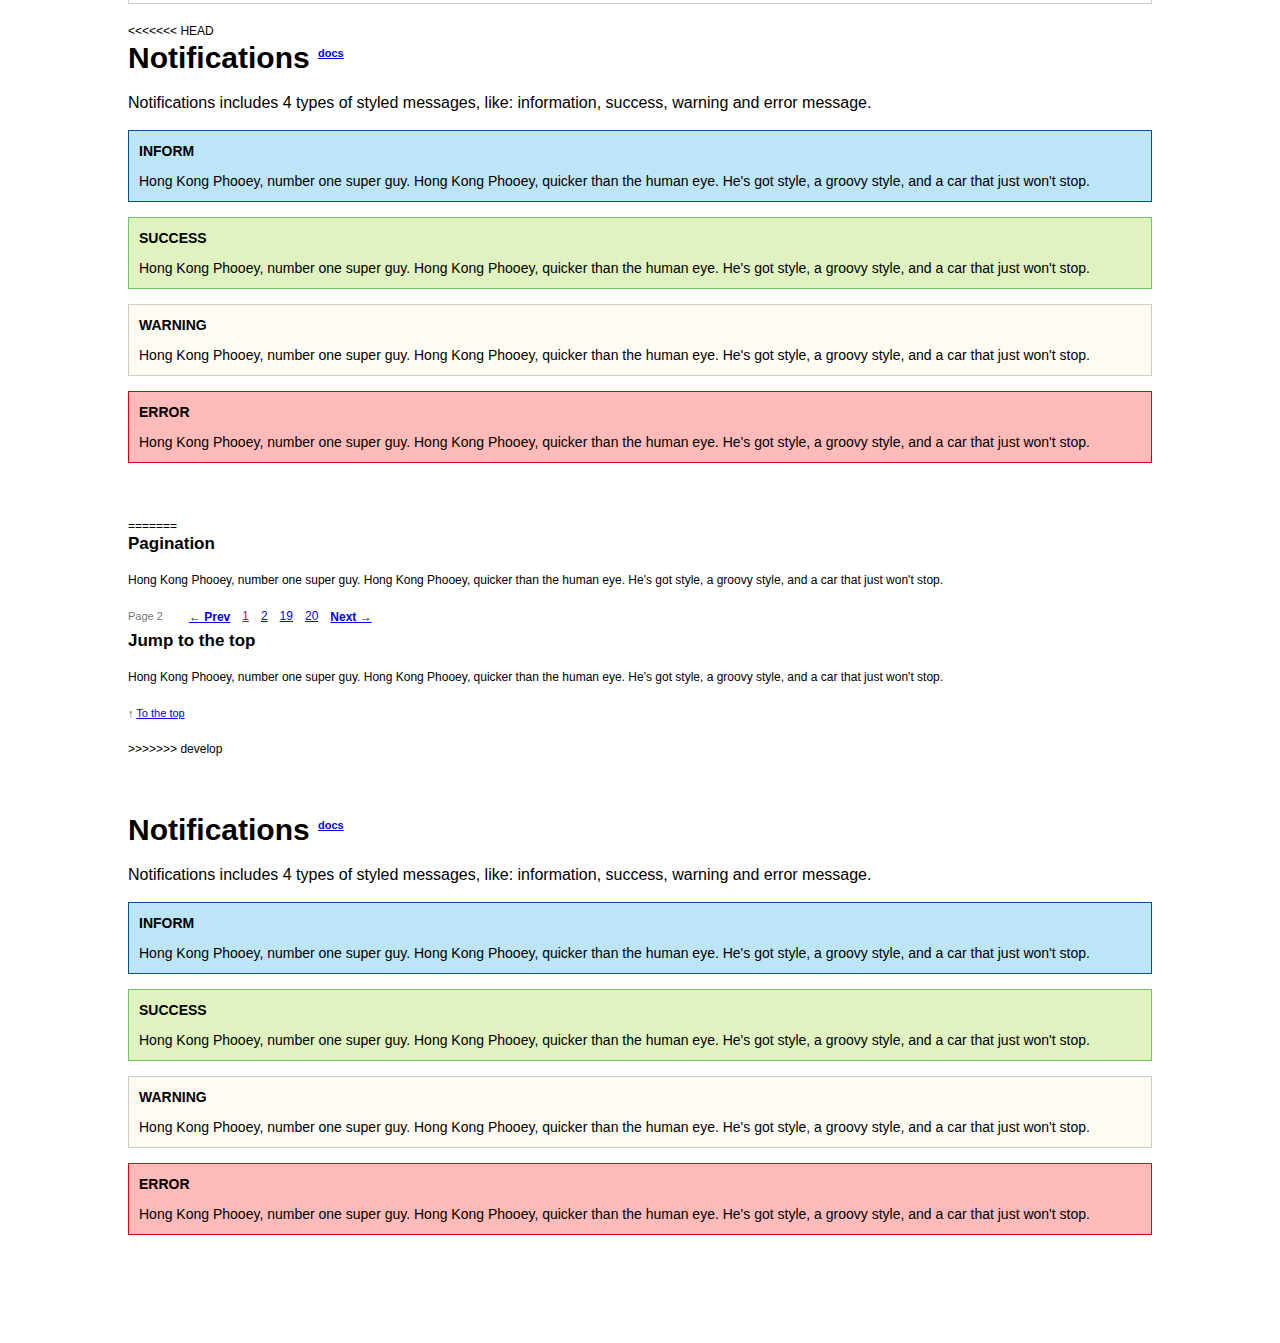
<file: nodes.html.BACKUP.41722.html>
<!doctype html>
<html>
<head>
<meta charset="utf-8" />
<title>F2fw nodes</title>

<link href="includes/css/style.css" rel="stylesheet" type="text/css" />
<link href="includes/css/print.css" rel="stylesheet" type="text/css" media="print" />

<!--[if IE 8]><link href="includes/css/style-ie8.css" rel="stylesheet" type="text/css" /><![endif]-->
<!--[if lte IE 7]><link href="includes/css/style-ie7.css" rel="stylesheet" type="text/css" /><![endif]-->
<!--[if IE 6]><script type="text/javascript" src="includes/js/ie6.notify.js"></script><![endif]-->

<style type="text/css">
article { margin:0 0 54px 0; }
h1 sup a { font-size:11px; }
p.p16 { font-size:16px; }
<<<<<<< HEAD
=======
#menu ul { margin-top:15px; }
>>>>>>> develop
</style>

</head>
<body>
<<<<<<< HEAD
	<div id="container">
		
		<header id="header">
			<div id="logo">
				<h3><a href="#" title="f2fw">f2fw</a></h3>
			</div><!-- end #logo -->
			<nav id="menu">
				<ul>
					<li>Choose:</li>
					<li><a href="#base" title="Base">Base</a></li>
					<li><a href="#layout" title="Layout">Layout</a></li>
					<li><a href="#columns" title="Columns">Columns</a></li>
					<li><a href="#typography" title="Typography">Typography</a></li>
					<li><a href="#navigation" title="Navigation">Navigation</a></li>
					<li><a href="#notifications" title="Notifications">Notifications</a></li>
					<div class="cl"></div>
				</ul>
			</nav><!-- end #menu -->
			<div class="cl"></div>
		</header><!-- end #header -->

		<article id="base">
			<h1>Base <sup><a href="http://f2fw.com/documentation/base" title="Base">docs</a></sup></h1>
			<p class="p16">Base reduces cross-browsers inconsistencies by reseting HTML tags using an updated version of Eric Meyer Reset CSS<sup> (<a href="http://meyerweb.com/eric/tools/css/reset/" title="Eric Meyer" target="_blank">1</a>)</sup> that also includes the new HTML5 tags.</p>
			<p>Base acts as a master reset and is automatically included with the framework. The new HTML5 tags added with the 0.1.7 release: <span class="tag">article, aside, canvas, details, figcaption, figure, footer, header, hgroup, menu, nav, section, summary, time, mark, audio, video</span>.</p>
		</article><!-- end #base -->

		<article id="layout">
			<h1>Layout <sup><a href="http://f2fw.com/documentation/layout" title="Layout">docs</a></sup></h1>
			<p class="p16">Layout is responsible with important components like logo, menu, buttons or with common used CSS classes, such as the ones related to float, margins, padding, borders, and so on.</p>
			<p>With the DRY (Don't Repeat Yourself) principle in mind, the following common CSS classes have proven to be highly valuable and useful in web development:</p>
			<ol>
				<li><strong>Floats</strong>: lf (left float), rf (right float), nf (no float)</li>
				<li><strong>Clearing</strong>: cl (clearing), cf (clearfix)</li>
				<li><strong>Alignments</strong>: al (align left), ar (align right), ac (align center)</li>
				<li><strong>Margins</strong>: ma (margin auto), nmt (no margin top), nmr (no margin right), nmb (no margin bottom), nml (no margin left)</li>
				<li><strong>Borders</strong>: nb (no border), nbt (no border top), nbr (no border right), nbb (no border bottom), nbl (no border left)</li>
				<li><strong>Paddings</strong>: p (padding), np (no padding), npt (no padding top), npr (no padding right), npb (no padding bottom), npl (no padding left)</li>
			</ol>
			<h4>BIA: Buttons, icons and arrows</h4>
			<p>With a BIA class (btt, ico, arr), you can easily add buttons from external files, using the CSS Sprites technique, by only adding a width, height and a background position. Buttons already have the <strong>btt.png</strong> file applied, while icons and arrows have the <strong>ico.png</strong> and, respectively, the <strong>arr.png</strong> files.</p>
=======
<div id="container">
	
	<header id="header">
		<div id="logo">
			<h3><a href="#" title="f2fw">F2fw</a></h3>
		</div><!-- end #logo -->
		<nav id="menu">
			<ul class="cf">
				<li>Choose:</li>
				<li><a href="#base" title="Base">Base</a></li>
				<li><a href="#layout" title="Layout">Layout</a></li>
				<li><a href="#columns" title="Columns">Columns</a></li>
				<li><a href="#typography" title="Typography">Typography</a></li>
				<li><a href="#navigation" title="Navigation">Navigation</a></li>
				<li><a href="#notifications" title="Notifications">Notifications</a></li>
			</ul>
		</nav><!-- end #menu -->
		<div class="cl"></div>
	</header><!-- end #header -->

	<article id="base">
		<h1>Base <sup><a href="http://artmov.com/f2fw/documentation/base" title="Base">docs</a></sup></h1>
		<p class="p16">Base reduces cross-browsers inconsistencies by reseting HTML tags using an updated version of Eric Meyer Reset CSS<sup> (<a href="http://meyerweb.com/eric/tools/css/reset/" title="Eric Meyer" target="_blank">1</a>)</sup> that also includes the new HTML5 tags.</p>
		<p>Base acts as a master reset and is automatically included with the framework. The new HTML5 tags added with the 0.1.7 release: <span class="tag">article, aside, canvas, details, figcaption, figure, footer, header, hgroup, menu, nav, section, summary, time, mark, audio, video</span>.</p>
	</article><!-- end #base -->

	<article id="layout">
		<h1>Layout <sup><a href="http://artmov.com/f2fw/documentation/layout" title="Layout">docs</a></sup></h1>
		<p class="p16">Layout is responsible with important components like logo, menu, buttons or with common used CSS classes, such as the ones related to float, margins, padding, borders, and so on.</p>
		<p>With the DRY (Don't Repeat Yourself) principle in mind, the following common CSS classes have proven to be highly valuable and useful in web development:</p>
		<ol>
			<li><strong>Floats</strong>: lf (left float), rf (right float), nf (no float)</li>
			<li><strong>Clearing</strong>: cl (clearing), cf (clearfix)</li>
			<li><strong>Alignments</strong>: al (align left), ar (align right), ac (align center)</li>
			<li><strong>Margins</strong>: ma (margin auto), nmt (no margin top), nmr (no margin right), nmb (no margin bottom), nml (no margin left)</li>
			<li><strong>Borders</strong>: nb (no border), nbt (no border top), nbr (no border right), nbb (no border bottom), nbl (no border left)</li>
			<li><strong>Paddings</strong>: p (padding), np (no padding), npt (no padding top), npr (no padding right), npb (no padding bottom), npl (no padding left)</li>
		</ol>
		<h4>BIA: Buttons, icons and arrows</h4>
		<p>With a BIA class (btt, ico, arr), you can easily add buttons from external files, using the CSS Sprites technique, by only adding a width, height and a background position. Buttons already have the <strong>btt.png</strong> file applied, while icons and arrows have the <strong>ico.png</strong> and, respectively, the <strong>arr.png</strong> files.</p>
>>>>>>> develop

<pre>a.btt-login { width:50px; height:20px; background-position:-10px -10px; }
a.btt-login:hover { background-position:-10px -50px; }</pre>
<pre>&lt;a href="#" title="#" class="btt btt-login"&gt;Login&lt;/a&gt;</pre>

<<<<<<< HEAD
		</article><!-- end #layout -->
	
		<article id="columns">
			<h1>Columns <sup><a href="http://f2fw.com/documentation/columns" title="Columns">docs</a></sup></h1>
			<p class="p16">Columns uses a intuitive grid-like system to help you create layouts and you have up to 6 adaptable columns containers: you define your own width and margins.</p>
			<p>A two column layout is composed from the main container, with a <strong>c2</strong> class applied, and its children containers with a <strong>c21</strong> and <strong>c22</strong> class. You can clear the floated inner childrens, either by adding a <strong>cl</strong> class after closing the last children or add a new class, <strong>cf</strong>, along with the c2 class applied.</p>
<pre>&lt;div id="column" class="c2 cf"&gt;
	&lt;div class="c21"&gt;
=======
	</article><!-- end #layout -->
>>>>>>> develop

	<article id="columns">
		<h1>Columns <sup><a href="http://artmov.com/f2fw/documentation/columns" title="Columns">docs</a></sup></h1>
		<p class="p16">Columns uses a intuitive grid-like system to help you create layouts and you have up to 6 adaptable columns containers: you define your own width and margins.</p>
		<p>A two column layout is composed from the main container, with a <strong>c2</strong> class applied, and its children containers with a <strong>c21</strong> and <strong>c22</strong> class. You can clear the floated inner childrens, either by adding a <strong>cl</strong> class after closing the last children or add a new class, <strong>cf</strong>, along with the c2 class applied.</p>
<pre>&lt;div id="column" class="c2 cf"&gt;
&lt;div class="c21"&gt;

<<<<<<< HEAD
	&lt;/div&gt;&lt;!-- end c22 --&gt;
&lt;/div&gt;&lt;!-- end c2 --&gt;</pre>
			<div class="c2 cf">
				<div class="c21">
					<p>Hong Kong Phooey, number one super guy. Hong Kong Phooey, quicker than the human eye. He's got style, a groovy style, and a car that just won't stop. When the going gets tough, he's really rough, with a Hong Kong Phooey chop (Hi-Ya!). Hong Kong Phooey, number one super guy. Hong Kong Phooey, quicker than the human eye. Hong Kong Phooey, he's fan-riffic!</p>
				</div><!-- end .c21 -->
				<div class="c22">
					<p>Hong Kong Phooey, number one super guy. Hong Kong Phooey, quicker than the human eye. He's got style, a groovy style, and a car that just won't stop. When the going gets tough, he's really rough, with a Hong Kong Phooey chop (Hi-Ya!). Hong Kong Phooey, number one super guy. Hong Kong Phooey, quicker than the human eye. Hong Kong Phooey, he's fan-riffic!</p>
				</div><!-- end .c22 -->			
			</div><!-- end .c2 -->
			
			<div class="c3 cf">
				<div class="c31">
					<p>Ten years ago a crack commando unit was sent to prison by a military court for a crime they didn't commit. These men promptly escaped from a maximum security stockade to the Los Angeles underground. Today, still wanted by the government, they survive as soldiers of fortune. If you have a problem and no one else can help, and if you can find them, maybe you can hire the A-team.</p>
				</div><!-- end .c31 -->
				<div class="c32">
					<p>Ten years ago a crack commando unit was sent to prison by a military court for a crime they didn't commit. These men promptly escaped from a maximum security stockade to the Los Angeles underground. Today, still wanted by the government, they survive as soldiers of fortune. If you have a problem and no one else can help, and if you can find them, maybe you can hire the A-team.</p>
				</div><!-- end .c32 -->
				<div class="c33">
					<p>Ten years ago a crack commando unit was sent to prison by a military court for a crime they didn't commit. These men promptly escaped from a maximum security stockade to the Los Angeles underground. Today, still wanted by the government, they survive as soldiers of fortune. If you have a problem and no one else can help, and if you can find them, maybe you can hire the A-team.</p>
				</div><!-- end .c33 -->
			</div><!-- end .c3 -->
			
			<div class="c4 cf">
				<div class="c41">
					<p>There's a voice that keeps on calling me. Down the road, that's where I'll always be. Every stop I make, I make a new friend. Can't stay for long, just turn around and I'm gone again. Maybe tomorrow, I'll want to settle down, Until tomorrow, I'll just keep moving on.</p>
				</div><!-- end .c41 -->
				<div class="c42">
					<p>There's a voice that keeps on calling me. Down the road, that's where I'll always be. Every stop I make, I make a new friend. Can't stay for long, just turn around and I'm gone again. Maybe tomorrow, I'll want to settle down, Until tomorrow, I'll just keep moving on.</p>
				</div><!-- end .c42 -->
				<div class="c43">
					<p>There's a voice that keeps on calling me. Down the road, that's where I'll always be. Every stop I make, I make a new friend. Can't stay for long, just turn around and I'm gone again. Maybe tomorrow, I'll want to settle down, Until tomorrow, I'll just keep moving on.</p>
				</div><!-- end .c43 -->
				<div class="c44">
					<p>There's a voice that keeps on calling me. Down the road, that's where I'll always be. Every stop I make, I make a new friend. Can't stay for long, just turn around and I'm gone again. Maybe tomorrow, I'll want to settle down, Until tomorrow, I'll just keep moving on.</p>
				</div><!-- end .c44 -->
			</div><!-- end .c4 -->
			
			<div class="c5 cf">
				<div class="c51">
					<p>Ten years ago a crack commando unit was sent to prison by a military court for a crime they didn't commit. These men promptly escaped from a maximum security stockade to the Los Angeles underground. Today, still wanted by the government, they survive as soldiers of fortune. If you have a problem and no one else can help, and if you can find them, maybe you can hire the A-team.</p>
				</div><!-- end .c51 -->
				<div class="c52">
					<p>Ten years ago a crack commando unit was sent to prison by a military court for a crime they didn't commit. These men promptly escaped from a maximum security stockade to the Los Angeles underground. Today, still wanted by the government, they survive as soldiers of fortune. If you have a problem and no one else can help, and if you can find them, maybe you can hire the A-team.</p>
				</div><!-- end .c52 -->
				<div class="c53">
					<p>Ten years ago a crack commando unit was sent to prison by a military court for a crime they didn't commit. These men promptly escaped from a maximum security stockade to the Los Angeles underground. Today, still wanted by the government, they survive as soldiers of fortune. If you have a problem and no one else can help, and if you can find them, maybe you can hire the A-team.</p>
				</div><!-- end .c53 -->
				<div class="c54">
					<p>Ten years ago a crack commando unit was sent to prison by a military court for a crime they didn't commit. These men promptly escaped from a maximum security stockade to the Los Angeles underground. Today, still wanted by the government, they survive as soldiers of fortune. If you have a problem and no one else can help, and if you can find them, maybe you can hire the A-team.</p>
				</div><!-- end .c54 -->
				<div class="c55">
					<p>Ten years ago a crack commando unit was sent to prison by a military court for a crime they didn't commit. These men promptly escaped from a maximum security stockade to the Los Angeles underground. Today, still wanted by the government, they survive as soldiers of fortune. If you have a problem and no one else can help, and if you can find them, maybe you can hire the A-team.</p>
				</div><!-- end .c55 -->
			</div><!-- end .c5 -->
			
			<div class="c6 cf">
				<div class="c61">
					<p>This is my boss, Jonathan Hart, a self-made millionaire, he's quite a guy. This is Mrs H., she's gorgeous, she's one lady who knows how to take care of herself. By the way, my name is Max. I take care of both of them, which ain't easy, 'cause when they met it was MURDER!</p>
				</div><!-- end .c61 -->
				<div class="c62">
					<p>This is my boss, Jonathan Hart, a self-made millionaire, he's quite a guy. This is Mrs H., she's gorgeous, she's one lady who knows how to take care of herself. By the way, my name is Max. I take care of both of them, which ain't easy, 'cause when they met it was MURDER!</p>
				</div><!-- end .c62 -->
				<div class="c63">
					<p>This is my boss, Jonathan Hart, a self-made millionaire, he's quite a guy. This is Mrs H., she's gorgeous, she's one lady who knows how to take care of herself. By the way, my name is Max. I take care of both of them, which ain't easy, 'cause when they met it was MURDER!</p>
				</div><!-- end .c63 -->
				<div class="c64">
					<p>This is my boss, Jonathan Hart, a self-made millionaire, he's quite a guy. This is Mrs H., she's gorgeous, she's one lady who knows how to take care of herself. By the way, my name is Max. I take care of both of them, which ain't easy, 'cause when they met it was MURDER!</p>
				</div><!-- end .c65 -->
				<div class="c65">
					<p>This is my boss, Jonathan Hart, a self-made millionaire, he's quite a guy. This is Mrs H., she's gorgeous, she's one lady who knows how to take care of herself. By the way, my name is Max. I take care of both of them, which ain't easy, 'cause when they met it was MURDER!</p>
				</div><!-- end .c65 -->
				<div class="c66">
					<p>This is my boss, Jonathan Hart, a self-made millionaire, he's quite a guy. This is Mrs H., she's gorgeous, she's one lady who knows how to take care of herself. By the way, my name is Max. I take care of both of them, which ain't easy, 'cause when they met it was MURDER!</p>
				</div><!-- end .c66 -->
			</div><!-- end .c6 -->
=======
&lt;/div&gt;&lt;!-- end c21 --&gt;
&lt;div class="c22"&gt;

&lt;/div&gt;&lt;!-- end c22 --&gt;
&lt;/div&gt;&lt;!-- end c2 --&gt;</pre>
		<div class="c2 cf">
			<div class="c21">
				<p>Hong Kong Phooey, number one super guy. Hong Kong Phooey, quicker than the human eye. He's got style, a groovy style, and a car that just won't stop. When the going gets tough, he's really rough, with a Hong Kong Phooey chop (Hi-Ya!). Hong Kong Phooey, number one super guy. Hong Kong Phooey, quicker than the human eye. Hong Kong Phooey, he's fan-riffic!</p>
			</div><!-- end .c21 -->
			<div class="c22">
				<p>Hong Kong Phooey, number one super guy. Hong Kong Phooey, quicker than the human eye. He's got style, a groovy style, and a car that just won't stop. When the going gets tough, he's really rough, with a Hong Kong Phooey chop (Hi-Ya!). Hong Kong Phooey, number one super guy. Hong Kong Phooey, quicker than the human eye. Hong Kong Phooey, he's fan-riffic!</p>
			</div><!-- end .c22 -->			
		</div><!-- end .c2 -->
		
		<div class="c3 cf">
			<div class="c31">
				<p>Ten years ago a crack commando unit was sent to prison by a military court for a crime they didn't commit. These men promptly escaped from a maximum security stockade to the Los Angeles underground. Today, still wanted by the government, they survive as soldiers of fortune. If you have a problem and no one else can help, and if you can find them, maybe you can hire the A-team.</p>
			</div><!-- end .c31 -->
			<div class="c32">
				<p>Ten years ago a crack commando unit was sent to prison by a military court for a crime they didn't commit. These men promptly escaped from a maximum security stockade to the Los Angeles underground. Today, still wanted by the government, they survive as soldiers of fortune. If you have a problem and no one else can help, and if you can find them, maybe you can hire the A-team.</p>
			</div><!-- end .c32 -->
			<div class="c33">
				<p>Ten years ago a crack commando unit was sent to prison by a military court for a crime they didn't commit. These men promptly escaped from a maximum security stockade to the Los Angeles underground. Today, still wanted by the government, they survive as soldiers of fortune. If you have a problem and no one else can help, and if you can find them, maybe you can hire the A-team.</p>
			</div><!-- end .c33 -->
		</div><!-- end .c3 -->
		
		<div class="c4 cf">
			<div class="c41">
				<p>There's a voice that keeps on calling me. Down the road, that's where I'll always be. Every stop I make, I make a new friend. Can't stay for long, just turn around and I'm gone again. Maybe tomorrow, I'll want to settle down, Until tomorrow, I'll just keep moving on.</p>
			</div><!-- end .c41 -->
			<div class="c42">
				<p>There's a voice that keeps on calling me. Down the road, that's where I'll always be. Every stop I make, I make a new friend. Can't stay for long, just turn around and I'm gone again. Maybe tomorrow, I'll want to settle down, Until tomorrow, I'll just keep moving on.</p>
			</div><!-- end .c42 -->
			<div class="c43">
				<p>There's a voice that keeps on calling me. Down the road, that's where I'll always be. Every stop I make, I make a new friend. Can't stay for long, just turn around and I'm gone again. Maybe tomorrow, I'll want to settle down, Until tomorrow, I'll just keep moving on.</p>
			</div><!-- end .c43 -->
			<div class="c44">
				<p>There's a voice that keeps on calling me. Down the road, that's where I'll always be. Every stop I make, I make a new friend. Can't stay for long, just turn around and I'm gone again. Maybe tomorrow, I'll want to settle down, Until tomorrow, I'll just keep moving on.</p>
			</div><!-- end .c44 -->
		</div><!-- end .c4 -->
		
		<div class="c5 cf">
			<div class="c51">
				<p>Ten years ago a crack commando unit was sent to prison by a military court for a crime they didn't commit. These men promptly escaped from a maximum security stockade to the Los Angeles underground. Today, still wanted by the government, they survive as soldiers of fortune. If you have a problem and no one else can help, and if you can find them, maybe you can hire the A-team.</p>
			</div><!-- end .c51 -->
			<div class="c52">
				<p>Ten years ago a crack commando unit was sent to prison by a military court for a crime they didn't commit. These men promptly escaped from a maximum security stockade to the Los Angeles underground. Today, still wanted by the government, they survive as soldiers of fortune. If you have a problem and no one else can help, and if you can find them, maybe you can hire the A-team.</p>
			</div><!-- end .c52 -->
			<div class="c53">
				<p>Ten years ago a crack commando unit was sent to prison by a military court for a crime they didn't commit. These men promptly escaped from a maximum security stockade to the Los Angeles underground. Today, still wanted by the government, they survive as soldiers of fortune. If you have a problem and no one else can help, and if you can find them, maybe you can hire the A-team.</p>
			</div><!-- end .c53 -->
			<div class="c54">
				<p>Ten years ago a crack commando unit was sent to prison by a military court for a crime they didn't commit. These men promptly escaped from a maximum security stockade to the Los Angeles underground. Today, still wanted by the government, they survive as soldiers of fortune. If you have a problem and no one else can help, and if you can find them, maybe you can hire the A-team.</p>
			</div><!-- end .c54 -->
			<div class="c55">
				<p>Ten years ago a crack commando unit was sent to prison by a military court for a crime they didn't commit. These men promptly escaped from a maximum security stockade to the Los Angeles underground. Today, still wanted by the government, they survive as soldiers of fortune. If you have a problem and no one else can help, and if you can find them, maybe you can hire the A-team.</p>
			</div><!-- end .c55 -->
		</div><!-- end .c5 -->
		
		<div class="c6 cf">
			<div class="c61">
				<p>This is my boss, Jonathan Hart, a self-made millionaire, he's quite a guy. This is Mrs H., she's gorgeous, she's one lady who knows how to take care of herself. By the way, my name is Max. I take care of both of them, which ain't easy, 'cause when they met it was MURDER!</p>
			</div><!-- end .c61 -->
			<div class="c62">
				<p>This is my boss, Jonathan Hart, a self-made millionaire, he's quite a guy. This is Mrs H., she's gorgeous, she's one lady who knows how to take care of herself. By the way, my name is Max. I take care of both of them, which ain't easy, 'cause when they met it was MURDER!</p>
			</div><!-- end .c62 -->
			<div class="c63">
				<p>This is my boss, Jonathan Hart, a self-made millionaire, he's quite a guy. This is Mrs H., she's gorgeous, she's one lady who knows how to take care of herself. By the way, my name is Max. I take care of both of them, which ain't easy, 'cause when they met it was MURDER!</p>
			</div><!-- end .c63 -->
			<div class="c64">
				<p>This is my boss, Jonathan Hart, a self-made millionaire, he's quite a guy. This is Mrs H., she's gorgeous, she's one lady who knows how to take care of herself. By the way, my name is Max. I take care of both of them, which ain't easy, 'cause when they met it was MURDER!</p>
			</div><!-- end .c65 -->
			<div class="c65">
				<p>This is my boss, Jonathan Hart, a self-made millionaire, he's quite a guy. This is Mrs H., she's gorgeous, she's one lady who knows how to take care of herself. By the way, my name is Max. I take care of both of them, which ain't easy, 'cause when they met it was MURDER!</p>
			</div><!-- end .c65 -->
			<div class="c66">
				<p>This is my boss, Jonathan Hart, a self-made millionaire, he's quite a guy. This is Mrs H., she's gorgeous, she's one lady who knows how to take care of herself. By the way, my name is Max. I take care of both of them, which ain't easy, 'cause when they met it was MURDER!</p>
			</div><!-- end .c66 -->
		</div><!-- end .c6 -->
>>>>>>> develop

	</article><!-- end #columns -->
	
	<article id="typography">
		<h1>Typography <sup><a href="http://artmov.com/f2fw/documentation/typography" title="Typography">docs</a></sup></h1>
		<p class="p16">Typography adds basic styling for HTML tags related to typography.</p>
		
<<<<<<< HEAD
		<article id="typography">
			<h1>Typography <sup><a href="http://f2fw.com/documentation/typography" title="Typography">docs</a></sup></h1>
			<p class="p16">Typography adds basic styling for HTML tags related to typography.</p>
			
			<p>Top Cat! The <strong>most effectual</strong> Top Cat! Who's intellectual close friends get to call him T.C., providing<sub>[1]</sub> it's with dignity. Top Cat! The <em>indisputable leader</em> of the gang. He's the boss, <small>he's a pip</small>, he's the championship. He's the most tip<sup>[1]</sup> top, Top Cat.</p>
			<h2>Hong Kong Phooey, number one super guy. (h2)</h2>
			<p>Hong Kong Phooey, number one super guy. Hong Kong Phooey, quicker than the human eye. He's got style, a groovy style, and a car that just won't stop. When the going gets tough, he's really rough, with a Hong Kong Phooey chop (Hi-Ya!). Hong Kong Phooey, number one super guy. Hong Kong Phooey, quicker than the human eye. Hong Kong Phooey, he's fan-riffic!</p>
			<ul>
				<li>Mutley, you snickering, floppy eared hound.</li>
				<li>When courage is needed, you're never around.</li>
				<li>Those medals you wear on your moth-eaten chest should be there for bungling at which you are best.
					<ul>
						<li>Mutley, you snickering, floppy eared hound.</li>
						<li>When courage is needed, you're never around.</li>
					</ul>
				</li>
				<li>Thunder, thunder, thunder, Thundercats! Thundercats!</li>
			</ul>
			<h3>Soaring through all the galaxies. (h3)</h3>
			<p>Ulysses, Ulysses - Soaring through all the galaxies. In search of Earth, flying in to the night. Ulysses, Ulysses - Fighting evil and tyranny, with all his power, and with all of his might. Ulysses - no-one else can do the things you do. Ulysses - like a bolt of thunder from the blue. Ulysses - always fighting all the evil forces bringing peace and justice to all.</p>
			<blockquote>
				<p>Ulysses, Ulysses - Soaring through all the galaxies. In search of Earth, flying in to the night. Ulysses, Ulysses: Fighting evil and tyranny, with all his power, and with all of his might.</p>
				<p>Fighting evil and tyranny, with all his power, and with all of his might. Ulysses</p>
				<p class="author">&mdash; <a href="#" title="#">David</a>, from Inc.</p>
			</blockquote>
			<p>Ulysses, Ulysses - Soaring through all the galaxies. In search of Earth, flying in to the night. Ulysses, Ulysses - Fighting evil and tyranny, with all his power, and with all of his might. Ulysses - no-one else can do the things you do. Ulysses - like a bolt of thunder from the blue. Ulysses - always fighting all the evil forces bringing peace and justice to all.</p>
			<ol>
				<li>Howwww! Nab him, jab him, tab him, grab him, stop that pigeon now.</li>
				<li>He's the boss, he's a pip, he's the championship. He's the most tip top, Top Cat.
					<ol>
						<li>Howwww! Nab him, jab him, tab him, grab him, stop that pigeon now.</li>
						<li>He's the boss, he's a pip, he's the championship. He's the most tip top, Top Cat.</li>
					</ol>
				</li>
			</ol>
			<h4>Ulysses - always fighting all the evil forces (h4)</h4>
			<p>Hong Kong Phooey, number one super guy. Hong Kong Phooey, quicker than the human eye. He's got style, a groovy style, and a car that just won't stop. When the going gets tough, he's really rough, with a Hong Kong Phooey chop (Hi-Ya!). Hong Kong Phooey, number one super guy. Hong Kong Phooey, quicker than the human eye. Hong Kong Phooey, he's fan-riffic!</p>
			<h5>Hong Kong Phooey, quicker than the human eye. (h5)</h5>
			<pre>Hong Kong Phooey, number one super guy. Hong Kong Phooey, quicker than the human eye. He's got style, a groovy style, and a car that just won't stop. When the going gets tough, he's really rough, with a Hong Kong Phooey chop (Hi-Ya!). Hong Kong Phooey, number one super guy. Hong Kong Phooey, quicker than the human eye. Hong Kong Phooey, he's fan-riffic!</pre>
			<h6>He's got style, a groovy style, and a car. (h6)</h6>
			<p>Hong Kong Phooey, number one super guy. Hong Kong Phooey, quicker than the human eye. He's got style, a groovy style, and a car that just won't stop. When the going gets tough, he's really rough, with a Hong Kong Phooey chop (Hi-Ya!). Hong Kong Phooey, number one super guy. Hong Kong Phooey, quicker than the human eye. Hong Kong Phooey, he's fan-riffic!</p>
=======
		<p>Top Cat! The <strong>most effectual</strong> Top Cat! Who's intellectual close friends get to call him T.C., providing<sub>[1]</sub> it's with dignity. Top Cat! The <em>indisputable leader</em> of the gang. He's the boss, <small>he's a pip</small>, he's the championship. He's the most tip<sup>[1]</sup> top, Top Cat.</p>
		<h2>Hong Kong Phooey, number one super guy. (h2)</h2>
		<p>Hong Kong Phooey, number one super guy. Hong Kong Phooey, quicker than the human eye. He's got style, a groovy style, and a car that just won't stop. When the going gets tough, he's really rough, with a Hong Kong Phooey chop (Hi-Ya!). Hong Kong Phooey, number one super guy. Hong Kong Phooey, quicker than the human eye. Hong Kong Phooey, he's fan-riffic!</p>
		<ul>
			<li>Mutley, you snickering, floppy eared hound.</li>
			<li>When courage is needed, you're never around.</li>
			<li>Those medals you wear on your moth-eaten chest should be there for bungling at which you are best.
				<ul>
					<li>Mutley, you snickering, floppy eared hound.</li>
					<li>When courage is needed, you're never around.</li>
				</ul>
			</li>
			<li>Thunder, thunder, thunder, Thundercats! Thundercats!</li>
		</ul>
		<h3>Soaring through all the galaxies. (h3)</h3>
		<p>Ulysses, Ulysses - Soaring through all the galaxies. In search of Earth, flying in to the night. Ulysses, Ulysses - Fighting evil and tyranny, with all his power, and with all of his might. Ulysses - no-one else can do the things you do. Ulysses - like a bolt of thunder from the blue. Ulysses - always fighting all the evil forces bringing peace and justice to all.</p>
		<blockquote>
			<p>Ulysses, Ulysses - Soaring through all the galaxies. In search of Earth, flying in to the night. Ulysses, Ulysses: Fighting evil and tyranny, with all his power, and with all of his might.</p>
			<p>Fighting evil and tyranny, with all his power, and with all of his might. Ulysses</p>
			<p class="author">&mdash; <a href="#" title="#">David</a>, from Inc.</p>
		</blockquote>
		<p>Ulysses, Ulysses - Soaring through all the galaxies. In search of Earth, flying in to the night. Ulysses, Ulysses - Fighting evil and tyranny, with all his power, and with all of his might. Ulysses - no-one else can do the things you do. Ulysses - like a bolt of thunder from the blue. Ulysses - always fighting all the evil forces bringing peace and justice to all.</p>
		<ol>
			<li>Howwww! Nab him, jab him, tab him, grab him, stop that pigeon now.</li>
			<li>He's the boss, he's a pip, he's the championship. He's the most tip top, Top Cat.
				<ol>
					<li>Howwww! Nab him, jab him, tab him, grab him, stop that pigeon now.</li>
					<li>He's the boss, he's a pip, he's the championship. He's the most tip top, Top Cat.</li>
				</ol>
			</li>
		</ol>
		<h4>Ulysses - always fighting all the evil forces (h4)</h4>
		<p>Hong Kong Phooey, number one super guy. Hong Kong Phooey, quicker than the human eye. He's got style, a groovy style, and a car that just won't stop. When the going gets tough, he's really rough, with a Hong Kong Phooey chop (Hi-Ya!). Hong Kong Phooey, number one super guy. Hong Kong Phooey, quicker than the human eye. Hong Kong Phooey, he's fan-riffic!</p>
		<h5>Hong Kong Phooey, quicker than the human eye. (h5)</h5>
		<pre>Hong Kong Phooey, number one super guy. Hong Kong Phooey, quicker than the human eye. He's got style, a groovy style, and a car that just won't stop. When the going gets tough, he's really rough, with a Hong Kong Phooey chop (Hi-Ya!). Hong Kong Phooey, number one super guy. Hong Kong Phooey, quicker than the human eye. Hong Kong Phooey, he's fan-riffic!</pre>
		<h6>He's got style, a groovy style, and a car. (h6)</h6>
		<p>Hong Kong Phooey, number one super guy. Hong Kong Phooey, quicker than the human eye. He's got style, a groovy style, and a car that just won't stop. When the going gets tough, he's really rough, with a Hong Kong Phooey chop (Hi-Ya!). Hong Kong Phooey, number one super guy. Hong Kong Phooey, quicker than the human eye. Hong Kong Phooey, he's fan-riffic!</p>
>>>>>>> develop

		<table>
			<tr>
				<th>Number</th>
				<th>Text for column one</th>
				<th>Text for column two</th>
			</tr>
			<tr>
				<td>#1</td>
				<td>Hong Kong Phooey, quicker than the human eye.</td>
				<td>Hong Kong Phooey, quicker than the human eye.</td>
			</tr>
			<tr>
				<td>#2</td>
				<td>Hong Kong Phooey, quicker than the human eye.</td>
				<td>Hong Kong Phooey, quicker than the human eye. Hong Kong Phooey, quicker than the human eye. He's got style, a groovy style, and a car that just won't stop.</td>
			</tr>
			<tr>
				<td>#3</td>
				<td>Hong Kong Phooey, quicker than the human eye.</td>
				<td>Hong Kong Phooey, quicker than the human eye.</td>
			</tr>
			<tr>
				<td>#4</td>
				<td>Hong Kong Phooey, quicker than the human eye.</td>
				<td>Hong Kong Phooey, quicker than the human eye. Hong Kong Phooey, quicker than the human eye. He's got style, a groovy style, and a car that just won't stop.</td>
			</tr>
		</table>

		<p>Hong Kong Phooey, number one super guy. Hong Kong Phooey, quicker than the human eye. He's got style, a groovy style, and a car that just won't stop. When the going gets tough, he's really rough, with a Hong Kong Phooey chop (Hi-Ya!). Hong Kong Phooey, number one super guy. Hong Kong Phooey, quicker than the human eye. Hong Kong Phooey, he's fan-riffic!</p>	
		<hr />
		
		<address>
			<strong>Address</strong><br />
			Hong Kong Phooey<br />
			Quicker than the human eye.
		</address>
		
		<hr />
		<p>Hong Kong Phooey, number one super guy. Hong Kong Phooey, <abbr title="quicker">quicker</abbr> than the human eye. He's got style, a groovy style, and a car that just won't stop. When the going gets tough, he's really rough, with a Hong Kong Phooey chop (Hi-Ya!). Hong Kong Phooey, number one super guy. Hong Kong Phooey, quicker than the human eye. Hong Kong Phooey, he's fan-riffic!</p>
		
		<ol class="nostyle">
			<li>Howwww! Nab him, jab him, tab him, grab him, stop that pigeon now.</li>
			<li>He's the boss, he's a pip, he's the championship. He's the most tip top, Top Cat.
				<ol>
					<li>Howwww! Nab him, jab him, tab him, grab him, stop that pigeon now.</li>
					<li>He's the boss, he's a pip, he's the championship. He's the most tip top, Top Cat.</li>
				</ol>
			</li>
		</ol>
	</article><!-- end #typography -->

<<<<<<< HEAD
		<article id="navigation">
			<h1>Navigation <sup><a href="http://f2fw.com/documentation/navigation" title="Navigation">docs</a></sup></h1>
			<p class="p16">Navigation adds components for a web document, such as: breadcrumbs, tabs, pagination and jump to the top.</p>
			
			<h4>Breadcrumbs</h4>
			<div class="breadcrumbs">
				<p><a href="#" title="#">Home</a> <span class="sep">&rarr;</span> <a href="#" title="#">Page</a> <span class="sep">&rarr;</span> <span class="current"> Inside</span></p>
			</div><!-- end .breadcrumbs -->
			<p>Hong Kong Phooey, number one super guy. Hong Kong Phooey, quicker than the human eye. He's got style, a groovy style, and a car that just won't stop.</p>
			
			<h4>Tabs</h4>
			<p>Hong Kong Phooey, number one super guy. Hong Kong Phooey, quicker than the human eye. He's got style, a groovy style, and a car that just won't stop.</p>
			<div class="tabs">
				<div class="tabs-n">
					<ul>
						<li><a href="#" title="#">The first tab: inactive</a></li>
						<li class="active"><a href="#" title="#">The second tab: active</a></li>
						<li><a href="#" title="#">The third tab: inactive</a></li>
						<div class="cl"></div>
					</ul>
				</div><!-- end .tabs-n -->
				<div class="tabs-c">
					<p>Hong Kong Phooey, number one super guy. Hong Kong Phooey, quicker than the human eye. He's got style, a groovy style, and a car that just won't stop.</p>
					<h4>Ulysses - always fighting all the evil forces (h4)</h4>
					<p>Hong Kong Phooey, number one super guy. Hong Kong Phooey, quicker than the human eye. He's got style, a groovy style, and a car that just won't stop. When the going gets tough, he's really rough, with a Hong Kong Phooey chop (Hi-Ya!). Hong Kong Phooey, number one super guy. Hong Kong Phooey, quicker than the human eye. Hong Kong Phooey, he's fan-riffic!</p>
				</div><!-- end .tabs-c -->
			</div><!-- end .tabs -->
			
			<h4>Pagination</h4>
			<p>Hong Kong Phooey, number one super guy. Hong Kong Phooey, quicker than the human eye. He's got style, a groovy style, and a car that just won't stop.</p>
			<div class="pagination">
				<ul class="cf">
					<li class="page">Page 2</li>
					<li class="ext"><a href="#" title="#">&larr; Prev</a></li>
					<li class="active"><a href="#" title="#">1</a></li>
					<li><a href="#" title="#">2</a></li>
					<li><a href="#" title="#">19</a></li>
					<li><a href="#" title="#">20</a</li>
					<li class="ext"><a href="#" title="#">Next &rarr;</a></li>
=======
	<article id="navigation">
		<h1>Navigation <sup><a href="http://artmov.com/f2fw/documentation/navigation" title="Navigation">docs</a></sup></h1>
		<p class="p16">Navigation adds components for a web document, such as: breadcrumbs, tabs, pagination and jump to the top.</p>
		
		<h4>Breadcrumbs</h4>
		<div class="breadcrumbs">
			<p><a href="#" title="#">Home</a> <span class="sep">&rarr;</span> <a href="#" title="#">Page</a> <span class="sep">&rarr;</span> <span class="current"> Inside</span></p>
		</div><!-- end .breadcrumbs -->
		<p>Hong Kong Phooey, number one super guy. Hong Kong Phooey, quicker than the human eye. He's got style, a groovy style, and a car that just won't stop.</p>
		
		<h4>Tabs</h4>
		<p>Hong Kong Phooey, number one super guy. Hong Kong Phooey, quicker than the human eye. He's got style, a groovy style, and a car that just won't stop.</p>
		<div class="tabs">
			<div class="tabs-n">
				<ul>
					<li><a href="#" title="#">The first tab: inactive</a></li>
					<li class="active"><a href="#" title="#">The second tab: active</a></li>
					<li><a href="#" title="#">The third tab: inactive</a></li>
					<div class="cl"></div>
>>>>>>> develop
				</ul>
			</div><!-- end .tabs-n -->
			<div class="tabs-c">
				<p>Hong Kong Phooey, number one super guy. Hong Kong Phooey, quicker than the human eye. He's got style, a groovy style, and a car that just won't stop.</p>
				<h4>Ulysses - always fighting all the evil forces (h4)</h4>
				<p>Hong Kong Phooey, number one super guy. Hong Kong Phooey, quicker than the human eye. He's got style, a groovy style, and a car that just won't stop. When the going gets tough, he's really rough, with a Hong Kong Phooey chop (Hi-Ya!). Hong Kong Phooey, number one super guy. Hong Kong Phooey, quicker than the human eye. Hong Kong Phooey, he's fan-riffic!</p>
			</div><!-- end .tabs-c -->
		</div><!-- end .tabs -->
		
<<<<<<< HEAD
		<article id="notifications">
			<h1>Notifications <sup><a href="http://f2fw.com/documentation/notifications" title="Notifications">docs</a></sup></h1>
			<p class="p16">Notifications includes 4 types of styled messages, like: information, success, warning and error message.</p>
			
			<div class="notifications">
				<div class="inform">
					<p class="title">Inform</p>
					<p>Hong Kong Phooey, number one super guy. Hong Kong Phooey, quicker than the human eye. He's got style, a groovy style, and a car that just won't stop.</p>
				</div><!-- end .inform -->
				<div class="success">
					<p class="title">Success</p>
					<p>Hong Kong Phooey, number one super guy. Hong Kong Phooey, quicker than the human eye. He's got style, a groovy style, and a car that just won't stop.</p>
				</div><!-- end .success -->
				<div class="warning">
					<p class="title">Warning</p>
					<p>Hong Kong Phooey, number one super guy. Hong Kong Phooey, quicker than the human eye. He's got style, a groovy style, and a car that just won't stop.</p>
				</div><!-- end .warning -->
				<div class="error">
					<p class="title">Error</p>
					<p>Hong Kong Phooey, number one super guy. Hong Kong Phooey, quicker than the human eye. He's got style, a groovy style, and a car that just won't stop.</p>
				</div><!-- end .error -->
			</div><!-- end .notifications -->
		</article><!-- end #notifications -->
=======
		<h4>Pagination</h4>
		<p>Hong Kong Phooey, number one super guy. Hong Kong Phooey, quicker than the human eye. He's got style, a groovy style, and a car that just won't stop.</p>
		<div class="pagination">
			<ul class="cf">
				<li class="page">Page 2</li>
				<li class="ext"><a href="#" title="#">&larr; Prev</a></li>
				<li class="active"><a href="#" title="#">1</a></li>
				<li><a href="#" title="#">2</a></li>
				<li><a href="#" title="#">19</a></li>
				<li><a href="#" title="#">20</a</li>
				<li class="ext"><a href="#" title="#">Next &rarr;</a></li>
			</ul>
		</div><!-- end .pagination -->
		
		<h4>Jump to the top</h4>
		<p>Hong Kong Phooey, number one super guy. Hong Kong Phooey, quicker than the human eye. He's got style, a groovy style, and a car that just won't stop.</p>
		<div class="jump">
			<p>&uarr; <a href="#" title="#">To the top</a></p>
		</div><!-- end .jump -->
>>>>>>> develop
		
	</article><!-- end #navigation -->
	
	<article id="notifications">
		<h1>Notifications <sup><a href="http://artmov.com/f2fw/documentation/notifications" title="Notifications">docs</a></sup></h1>
		<p class="p16">Notifications includes 4 types of styled messages, like: information, success, warning and error message.</p>
		
		<div class="notifications">
			<div class="inform">
				<p class="title">Inform</p>
				<p>Hong Kong Phooey, number one super guy. Hong Kong Phooey, quicker than the human eye. He's got style, a groovy style, and a car that just won't stop.</p>
			</div><!-- end .inform -->
			<div class="success">
				<p class="title">Success</p>
				<p>Hong Kong Phooey, number one super guy. Hong Kong Phooey, quicker than the human eye. He's got style, a groovy style, and a car that just won't stop.</p>
			</div><!-- end .success -->
			<div class="warning">
				<p class="title">Warning</p>
				<p>Hong Kong Phooey, number one super guy. Hong Kong Phooey, quicker than the human eye. He's got style, a groovy style, and a car that just won't stop.</p>
			</div><!-- end .warning -->
			<div class="error">
				<p class="title">Error</p>
				<p>Hong Kong Phooey, number one super guy. Hong Kong Phooey, quicker than the human eye. He's got style, a groovy style, and a car that just won't stop.</p>
			</div><!-- end .error -->
		</div><!-- end .notifications -->
	</article><!-- end #notifications -->
	
</div><!-- end #container -->
</body>
</html>
</file>
<file: includes/css/style.css>
/*
	F2fw: HTML/CSS framework for PSD/AI to HTML/CSS
	http://f2fw.com

	Version: 3.0.1
	Updated: 19 May 2012
	License: Apache 2.0

	------------------------------------------------------------------------
	
	style.css
	
	------------------------------------------------------------------------

	Copyright 2012 Artmov

	Licensed under the Apache License, Version 2.0 (the "License");
	you may not use this file except in compliance with the License.
	You may obtain a copy of the License at

	http://www.apache.org/licenses/LICENSE-2.0

	Unless required by applicable law or agreed to in writing, software
	distributed under the License is distributed on an "AS IS" BASIS,
	WITHOUT WARRANTIES OR CONDITIONS OF ANY KIND, either express or implied.
	See the License for the specific language governing permissions and
	limitations under the License.
*/

/*
	*
	*
	*	Base
	*
	*
*/
html,
body,
div,
span,
object,
iframe,
h1,
h2,
h3,
h4,
h5,
h6,
p,
blockquote,
pre,
a,
abbr,
address,
cite,
code,
del,
dfn,
em,
img,
ins,
kbd,
q,
s,
samp,
small,
strong,
sub,
sup,
var,
dl,
dt,
dd,
ol,
ul,
li,
fieldset,
form,
label,
legend,
table,
caption,
tbody,
tfoot,
thead,
tr,
th,
td,
article,
aside,
canvas,
details,
figcaption,
figure,
footer,
header,
hgroup,
menu,
nav,
section,
summary,
time,
mark,
audio,
video {	
	vertical-align:baseline;
	font-family:inherit;
	font-size:100%;
	padding:0;
	outline:0;
	margin:0;
	border:0;
}
article,
aside,
details,
figcaption,
figure,
footer,
header,
hgroup,
nav,
section {
	display:block;
}

/*
	*
	*
	*	Layout
	*
	*	Layout includes layout-specific components, like:
	*	Main container, header with logo and menu and classes related to:
	*	float, clear, margin, padding and border
	*
	*
*/

/* Setting overflow-y:scroll; to always add a vertical scrollbar */
html {
	overflow-y:scroll;
}
body {
	font:normal 12px/18px Arial, sans-serif;
	background:#FFF;
}

/*	
	*
	*	Wrapper and container
	*
*/
#wrapper,
#container {
	text-align:left;
	margin:0 auto;
	width:1024px;
}

/*	
	*
	*	Header
	*
*/
#header {
	display:block;
	width:100%;
}

/*
	*
	*	Logo
	*	Adding "incl" to the H3 tag adds the logo.png from includes/images automatically
	*	You need to specificy width and height
	*	(e.g. #logo h3.incl a { width:100px; height:100px; })
	*
*/
#logo {
	float:left;
}
#logo h3 {
	line-height:54px;
	font-size:25px;
	margin:0;
}
#logo h3.incl a {
	background:url(../images/logo.png) no-repeat 0 0;
	text-indent:-9999px;
	display:block;
	line-height:0;
}
#menu {
	float:right;
}
#menu ul {
	padding:0;
	margin:0;
}
#menu ul li {
	list-style-position:outside;
	list-style-type:none;
	margin:0 10px 0 0;
	display:block;
	float:left;
}
#menu ul li:last-of-type {
	margin-right:0;
}

/*
	*
	*	Floats
	*
*/
.nf {
	float:none;
}
.fl {
	float:left;
}
.fr {
	float:right;
}
.cl {
	clear:both;
}

/*
	*
	*	Clearfix
	*	http://www.positioniseverything.net/easyclearing.html
	*
*/
.cf:after {
	visibility:hidden;
	display:block;
	content:"";
	clear:both;
	height:0;
}
.cf {
	display:inline-block;
}

/*
	*
	*	Text alignment
	*
*/
.al {
	text-align:left;
}
.ar {
	text-align:right;
}
.ac {
	text-align:center;
}

/*
	*
	*	Margin
	*
*/
.ma {
	margin:0 auto;
}
.nmt {
	margin-top:0 !important;
}
.nmr {
	margin-right:0 !important;
}
.nmb {
	margin-bottom:0 !important;
}
.nml {
	margin-left:0 !important;
}

/*
	*
	*	Border
	*
*/
.nb {
	border:0 !important;
}
.nbt {
	border-top:none !important;
}
.nbr {
	border-right:none !important;
}
.nbb {
	border-bottom:none !important;
}
.nbl {
	border-left:none !important;
}

/*
	*
	*	Padding
	*
*/
.p {
	padding:10px;
}
.np {
	padding:0 !important;
}
.npt {
	padding-top:0 !important;
}
.npr {
	padding-right:0 !important;
}
.npb {
	padding-bottom:0 !important;
}
.npl {
	padding-left:0 !important;
}

/*
	*
	*	Image alignment classes
	*
*/
img.fl {
	margin:7px 15px 5px 0;
}
img.fr {
	margin:7px 0 5px 15px;
}

/*
	*
	*	BIA
	*	("Buttons, icons and arrows")
	*
*/
a.btt,
span.btt,
input.btt,
a.ico,
span.ico,
input.ico,
a.arr,
span.arr,
input.arr {
	color:transparent !important;
	text-indent:-9999px;
	overflow:hidden;
	cursor:pointer;
	display:block;
	line-height:0;
	font-size:0;
	border:0;
}
a.btt,
span.btt,
input.btt {
	background:url(../images/btt.png) no-repeat 0 0;
}
a.ico,
span.ico,
input.ico {
	background:url(../images/ico.png) no-repeat 0 0;
}
a.arr,
span.arr,
input.arr {
	background:url(../images/arr.png) no-repeat 0 0;
}

/*
	*
	*
	*	Typography
	*
	*	Typography applies style to common HTML tags, like:
	*	links, headings, paragraphs, unordered and unordered lists, quotes
	*	and tables.
	*
	*
*/
a:link {
	text-decoration:underline;
	color:#00e;
}
a:visited {
	color:#551a8b;
}
a:hover {
	text-decoration:none;
	color:#0000FF;
}
a:active {
	color:#FF0000;
}
h1,
h2,
h3,
h4,
h5,
h6 {
	font-weight:bold;
	margin:0 0 18px 0;
	color:#000;
}
h1 {
	line-height:36px;
	font-size:30px;
}
h2 {
	line-height:36px;
	font-size:25px;
}
h3 {
	line-height:36px;
	font-size:20px;
}
h4 {
	line-height:18px;
	font-size:17px;
}
h5 {
	line-height:18px;
	font-size:15px;
}
h6 {
	line-height:18px;
	font-size:13px;
}
p {
	margin:0 0 18px 0;
	line-height:18px;
	font-size:12px;
	color:#000;
}
small {
	font-size:80%;
}

/* Prevents sup/sub to break line-heights: https://gist.github.com/413930 */
sup,
sub {
	position:relative;
	font-size:75%;
	line-height:0;
	color:#777;
}
sup {
	top:-0.5em;
}
sub {
	bottom:-0.5em;
}
ul,
ol {
	padding:0 10px 18px 5px;
	margin:0 0 0 10px;
}
ul li {
	list-style-type:disc;
}
ol li {
	list-style-type:decimal;
}
ul li,
ol li {
	list-style-position:outside;
	margin:0 0 18px 0;
	color:#333;
}
ul li ul,
ol li ol {
	padding:0 10px;
}
ul li ul li,
ol li ol li {
	color:#555;
	margin:0;
}
ul li:last-child,
ol li:last-child {
	margin:0;
}

/*
	*	Unordered/unordered lists with list-style-type set to "none"
	*	The list-style-position property is already set to "outside"
*/
ul.nostyle,
ol.nostyle {
	padding:0;
	margin:0;
}
ul.nostyle li,
ol.nostyle li {
	list-style-type:none;
}
pre {
	font:normal 14px/18px Courier New, Arial, sans-serif;
	border:1px solid #CCC;
	background:#F9F9F9;
	margin:0 0 18px 0;
	padding:2px 4px;
	white-space:pre-wrap;
	white-space:-moz-pre-wrap !important;
	white-space:-pre-wrap;
	white-space:-o-pre-wrap;
	word-wrap:break-word;
}
pre {
	padding:8px 10px;
	display:block;
}
pre:last-child {
	margin:0;
}
address {
	margin:0 0 18px 0;
	font-style:normal;
	line-height:18px;
	font-size:12px;
	color:#555;
}
abbr {
	border-bottom:1px dotted #777;
	cursor:help;
}

/*
	*	Basic blockquote styling
	*	For an author paragraph styling, include p.author inside the blockquote tag
*/
blockquote {
	font:normal 16px/21px Georgia, serif;
	margin:0 0 18px 0;
	padding:0 50px;
	color:#666;
}
blockquote p {
	line-height:18px;
	font-size:16px;
	color:#666;
}
blockquote p.author {
	line-height:18px;
	font-size:14px;
	color:#999;
	margin:0;
}
blockquote :last-child {
	margin:0;
}
hr {
	margin:0 0 18px 0;
	background:#CCC;
	width:100%;
	height:1px;
	border:0;
}
table {
	border-collapse:collapse;
	margin:0 0 18px 0;
	line-height:18px;
	width:100%;
}
table th,
table td {
	border:1px solid #CCC;
	vertical-align:middle;
	padding:10px 10px;
}
table th {
	font-weight:bold;
	background:#EEE;
}

/*
	*
	*
	*	Columns
	*
	*	Support is given up to 6 columns: c2, c3, c4, c5 and c6.
	*	e.g. c21 and c22 must have parent container class as c2; and so on
	*
	*
*/
div.c2,
div.c3,
div.c4,
div.c5,
div.c6 {
	display:block;
}
div.c2 div.c21,
div.c2 div.c22 {
	width:49%;
}
div.c2 div.c21 {
	float:left;
}
div.c2 div.c22 {
	float:right;
}
div.c3 div.c31,
div.c3 div.c32 {
	margin-right:2%;
	float:left;
	width:32%;
}
div.c3 div.c33 {
	float:left;
	width:32%;
}
div.c4 div.c41,
div.c4 div.c42,
div.c4 div.c43 {
	margin-right:2%;
	width:23.5%;
	float:left;
}
div.c4 div.c44 {
	width:23.5%;
	float:left;
}
div.c5 div.c51,
div.c5 div.c52,
div.c5 div.c53,
div.c5 div.c54 {
	margin-right:2%;
	width:18.4%;
	float:left;
}
div.c5 div.c55 {
	width:18.4%;
	float:left;
}
div.c6 div.c61,
div.c6 div.c62,
div.c6 div.c63,
div.c6 div.c64,
div.c6 div.c65 {
	margin-right:2%;
	float:left;
	width:15%;
}
div.c6 div.c66 {
	float:left;
	width:15%;
}

/*
	*
	*
	*	Navigation
	*
	*	Includes: Breadcrumbs, Tabs, Jump to the top, Pagination, Sitemap
	*
	*
*/
div.breadcrumbs,
div.pagination
div.tabs,
div.jump {
	margin:0 0 18px 0;
}

div.breadcrumbs p {
	margin:0;
}
div.breadcrumbs p span.sep {
	color:#888;
}
div.breadcrumbs p span.current {
	color:#333;
}
div.tabs div.tabs-n ul {
	display:block;
	padding:0;
	margin:0;
}
div.tabs div.tabs-n ul li {
	list-style-position:outside;
	list-style-type:none;
	background:#EEE;
	display:block;
	float:left;
	margin:0;
}
div.tabs div.tabs-n ul li a {
	border:1px solid #CCC;
	margin-right:-1px;
	padding:7px 10px;
	display:block;
}
div.tabs div.tabs-n ul li.active {
	background:#FFF;
}
div.tabs div.tabs-n ul li.active a {
	border-bottom:1px solid #FFF;
}
div.tabs div.tabs-c {
	padding:15px 15px 0 15px;
	border:1px solid #CCC;
	margin-top:-1px;
}
div.jump p {
	font-size:11px;
	color:#444;
	margin:0;
}

div.pagination ul {
	padding:0;
	margin:0;
}
div.pagination ul li {
	list-style-position:outside;
	list-style-type:none;
	display:block;
	float:left;
	margin:0;
}
div.pagination ul li.page {
	margin:0 20px 0 0;
	font-size:11px;
	color:#777;
}
div.pagination ul li.ext {
	font:normal bold 12px/20px Arial, sans-serif;
}
div.pagination ul li a {
	margin:0 2px;
	padding:4px;
}
div.pagination ul li.active a {
	color:#c70c27;
}

/*
	*
	*
	*	Notifications
	*
	*	Notifications supports the following four type of messages:
	*	Inform, success, warning and error messages
	*
	*
*/
div.notifications div.inform,
div.notifications div.success,
div.notifications div.warning,
div.notifications div.error {
	margin:0 0 15px 0;
}
div.notifications div.inform {
	border:1px solid #00529B;
	background:#BDE5F8;
}
div.notifications div.success {
	border:1px solid #72C765;
	background:#DFF2BF;
}
div.notifications div.warning {
	border:1px solid #CCC;
	background:#FEFBF3;
}
div.notifications div.error {
	border:1px solid #D8000C;
	background:#FFBABA;
}
div.notifications p {
	line-height:20px;
	font-size:14px;
	padding:10px;
	margin:0;
}
div.notifications p.title {
	text-transform:uppercase;
	padding:10px 10px 0 10px;
	font-weight:bold;
}
</file>
<file: includes/css/print.css>
/*
	F2fw: HTML/CSS framework for PSD/AI to HTML/CSS
	http://f2fw.com

	Version: 3.0.1
	Updated: 19 May 2012
	License: Apache 2.0

	------------------------------------------------------------------------
	
	print.css		- THIS FILE ISN'T TESTED OR UPDATED -
	
	------------------------------------------------------------------------

	Copyright 2012 Artmov

	Licensed under the Apache License, Version 2.0 (the "License");
	you may not use this file except in compliance with the License.
	You may obtain a copy of the License at

	http://www.apache.org/licenses/LICENSE-2.0

	Unless required by applicable law or agreed to in writing, software
	distributed under the License is distributed on an "AS IS" BASIS,
	WITHOUT WARRANTIES OR CONDITIONS OF ANY KIND, either express or implied.
	See the License for the specific language governing permissions and
	limitations under the License.
*/

/*
	*
	*
	*	Layout
	*
	*
*/
#wrapper,
#container {
	width:100%;
	margin:0 auto;
}
#logo,
#menu {
	float:none;
}

/*
	*
	*
	*	Typography
	*
	*
*/
a:link,
a:visited,
a:hover,
a:active {
	text-decoration:underline;
	color:#000;
}

/*
	*
	*
	*	Columns
	*
	*
*/
div.c2,
div.c3,
div.c4,
div.c5,
div.c6 {
	display:block;
}
div.c2 div.c21,
div.c2 div.c22,
div.c3 div.c31, 
div.c3 div.c32,
div.c3 div.c33,
div.c4 div.c41,
div.c4 div.c42,
div.c4 div.c43,
div.c4 div.c44,
div.c5 div.c51,
div.c5 div.c52,
div.c5 div.c53,
div.c5 div.c54,
div.c5 div.c55,
div.c6 div.c61,
div.c6 div.c62,
div.c6 div.c63,
div.c6 div.c63,
div.c6 div.c64,
div.c6 div.c65,
div.c6 div.c66 {
	margin-right:0;
	float:none;
	width:100%;
}

/*
	*
	*
	*	Navigation
	*
	*
*/
div.pagination,
div.jump {
	display:none;
}

/*
	*
	*
	*	Notifications
	*
	*
*/
div.notifications div.inform,
div.notifications div.success,
div.notifications div.warning,
div.notifications div.error {
	border:1px solid #CCC;
	margin:0 0 15px 0;
	background:#EEE;
}
</file>
<file: includes/css/style-ie8.css>
/*
	F2fw: HTML/CSS framework for PSD/AI to HTML/CSS
	http://f2fw.com

	Version: 3.0.1
	Updated: 19 May 2012
	License: Apache 2.0

	------------------------------------------------------------------------
	
	style-ie8.css
	
	------------------------------------------------------------------------

	Copyright 2012 Artmov

	Licensed under the Apache License, Version 2.0 (the "License");
	you may not use this file except in compliance with the License.
	You may obtain a copy of the License at

	http://www.apache.org/licenses/LICENSE-2.0

	Unless required by applicable law or agreed to in writing, software
	distributed under the License is distributed on an "AS IS" BASIS,
	WITHOUT WARRANTIES OR CONDITIONS OF ANY KIND, either express or implied.
	See the License for the specific language governing permissions and
	limitations under the License.
*/
</file>
<file: includes/css/style-ie7.css>
/*
	F2fw: HTML/CSS framework for PSD/AI to HTML/CSS
	http://f2fw.com

	Version: 3.0.1
	Updated: 19 May 2012
	License: Apache 2.0

	------------------------------------------------------------------------
	
	style-ie7.css
	
	------------------------------------------------------------------------

	Copyright 2012 Artmov

	Licensed under the Apache License, Version 2.0 (the "License");
	you may not use this file except in compliance with the License.
	You may obtain a copy of the License at

	http://www.apache.org/licenses/LICENSE-2.0

	Unless required by applicable law or agreed to in writing, software
	distributed under the License is distributed on an "AS IS" BASIS,
	WITHOUT WARRANTIES OR CONDITIONS OF ANY KIND, either express or implied.
	See the License for the specific language governing permissions and
	limitations under the License.
*/

/*
	*
	*
	*	Layout
	*
	*
*/
.cf {
	display:block;
	zoom:1;
}
</file>
